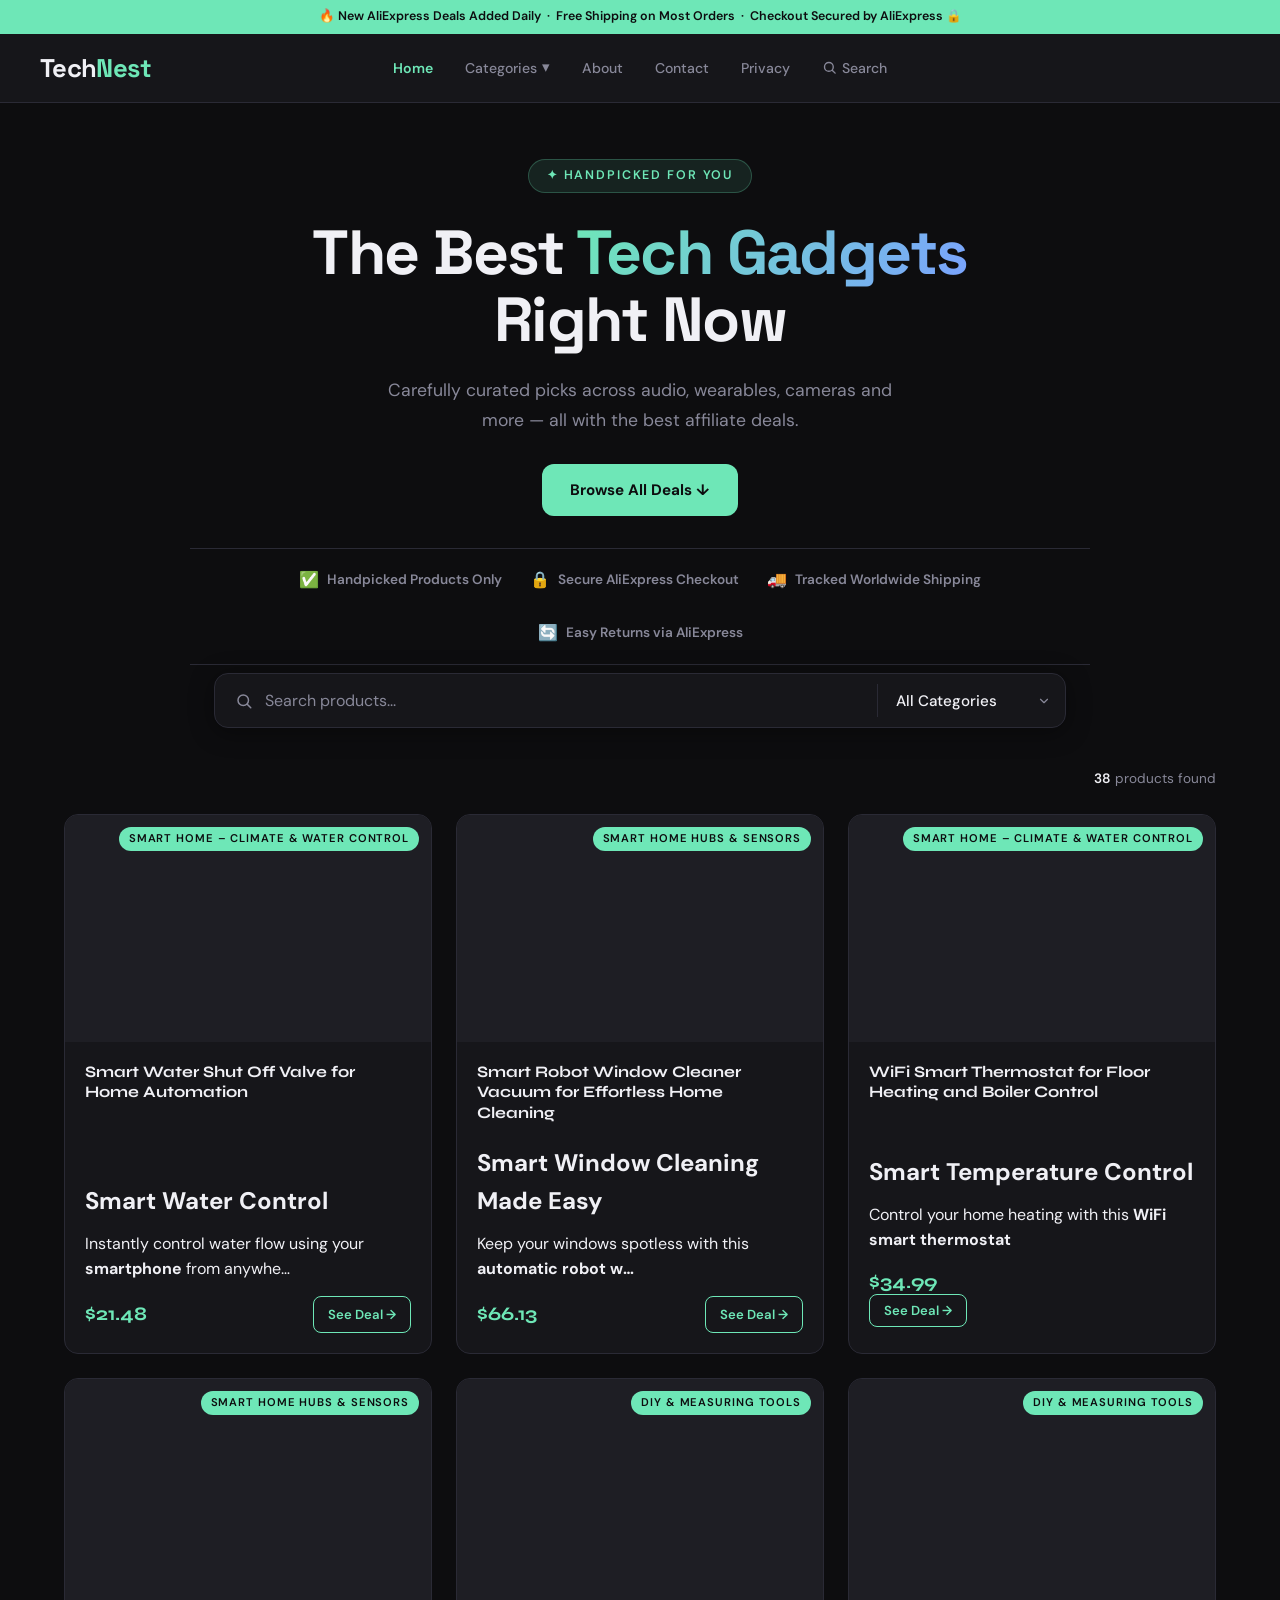
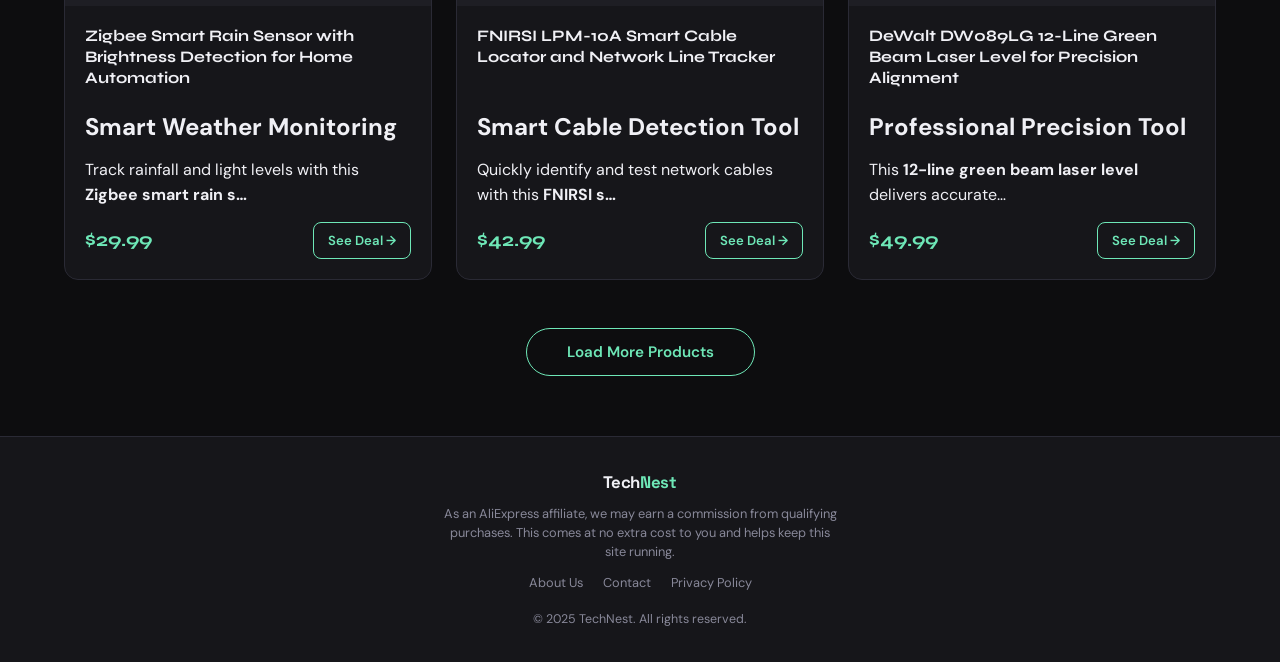
<file: index.html>
<!DOCTYPE html>
<!--
  index.html — The main page of TechNest
  This file defines the STRUCTURE of the website.
  The actual products are loaded dynamically from posts.json via script.js.
  You should NOT need to edit this file to add/remove products.
-->
<html lang="en">

<head>
  <!-- Google tag (gtag.js) -->
<script async src="https://www.googletagmanager.com/gtag/js?id=G-G4KRE9E445"></script>
<script>
  window.dataLayer = window.dataLayer || [];
  function gtag(){dataLayer.push(arguments);}
  gtag('js', new Date());

  gtag('config', 'G-G4KRE9E445');
</script>
  <script type="text/javascript">
    (function(c,l,a,r,i,t,y){
        c[a]=c[a]||function(){(c[a].q=c[a].q||[]).push(arguments)};
        t=l.createElement(r);t.async=1;t.src="https://www.clarity.ms/tag/"+i;
        y=l.getElementsByTagName(r)[0];y.parentNode.insertBefore(t,y);
    })(window, document, "clarity", "script", "xam6rvcy63");
</script>
  <!-- Tells the browser this is UTF-8 encoded (supports all characters) -->
  <meta charset="UTF-8">

  <!-- Makes the site look good on mobile phones -->
  <meta name="viewport" content="width=device-width, initial-scale=1.0">

  <!-- Tab title and SEO description -->
  <title>TechNest — Best Tech Gadgets & Smart Home Deals</title>
  <meta name="description" content="Discover handpicked tech gadgets at TechNest — smart home devices, wearables, power banks, projectors and more, curated from AliExpress at great prices.">

  <!-- Canonical tag — tells search engines this is the official
       address for this page. See the walkthrough for why this matters. -->
  <link rel="canonical" href="https://techgadgets9.netlify.app/">

  <!-- Open Graph tags — control how this page looks when shared
       on Pinterest, Facebook, WhatsApp, etc. See the walkthrough
       for what each line does. -->
  <meta property="og:type" content="website">
  <meta property="og:site_name" content="TechNest">
  <meta property="og:title" content="TechNest — Best Tech Gadgets & Smart Home Deals">
  <meta property="og:description" content="Discover handpicked tech gadgets at TechNest — smart home devices, wearables, power banks, projectors and more, curated from AliExpress at great prices.">
  <meta property="og:url" content="https://techgadgets9.netlify.app/">
  <meta property="og:image" content="https://techgadgets9.netlify.app/og-image.jpg">
  <meta property="og:image:width" content="1200">
  <meta property="og:image:height" content="630">
  <meta property="og:image:alt" content="TechNest — Best Tech Gadgets & Smart Home Deals">

  <!-- Twitter Card — controls how this page looks when shared on X/Twitter -->
  <meta name="twitter:card" content="summary_large_image">
  <meta name="twitter:title" content="TechNest — Best Tech Gadgets & Smart Home Deals">
  <meta name="twitter:description" content="Discover handpicked tech gadgets at TechNest — smart home devices, wearables, power banks, projectors and more, curated from AliExpress at great prices.">
  <meta name="twitter:image" content="https://techgadgets9.netlify.app/og-image.jpg">

  <!-- Links to our CSS stylesheet -->
  <link rel="stylesheet" href="style.css">
  <!-- Favicon — shows the icon in browser tabs -->
  <link rel="icon" type="image/x-icon" href="favicon.ico">
  <link rel="icon" type="image/png" sizes="32x32" href="favicon-32x32.png">
  <link rel="apple-touch-icon" sizes="180x180" href="apple-touch-icon.png">
</head>

<body>

  <!-- ======================================================
       ANNOUNCEMENT BAR — Scrolling strip above the header
       Edit the text inside <span> to change the message
       ====================================================== -->
  <div class="announce-bar">
    <span>🔥 New AliExpress Deals Added Daily &nbsp;·&nbsp; Free Shipping on Most Orders &nbsp;·&nbsp; Checkout Secured by AliExpress 🔒</span>
  </div>

  <!-- ======================================================
       HEADER — Sticky top bar with site name
       ====================================================== -->
  <header>
    <div class="header-inner">
      <!-- Logo: clicking it reloads the page -->
      <a href="index.html" class="logo">Tech<span>Nest</span></a>

      <!-- Mobile-only search box — hidden on desktop/laptop (see
           ".header-search" in style.css). Sits between the logo and
           the hamburger toggle. Wired up in script.js alongside the
           other two search boxes, so all three always stay in sync. -->
      <div class="header-search" role="search">
        <svg class="header-search-icon" width="16" height="16" viewBox="0 0 24 24" fill="none" stroke="currentColor" stroke-width="2.2" stroke-linecap="round" stroke-linejoin="round" aria-hidden="true"><circle cx="11" cy="11" r="7"></circle><line x1="21" y1="21" x2="16.65" y2="16.65"></line></svg>
        <input
          type="search"
          id="header-search-input"
          class="header-search-input"
          placeholder="Search..."
          aria-label="Search products"
          autocomplete="off">
      </div>

      <!-- Hamburger menu toggle — visible on mobile/tablet only.
           script.js toggles the "nav-open" class on #site-nav and
           flips aria-expanded; CSS (max-width: 760px) handles the
           slide-down panel and the icon's bar-to-X animation. -->
      <button
        class="nav-toggle"
        id="nav-toggle"
        type="button"
        aria-label="Toggle navigation menu"
        aria-expanded="false"
        aria-controls="site-nav">
        <span class="nav-toggle-bars" aria-hidden="true">
          <span class="nav-toggle-bar"></span>
          <span class="nav-toggle-bar"></span>
          <span class="nav-toggle-bar"></span>
        </span>
      </button>

      <!-- Navigation links -->
      <nav class="header-nav" id="site-nav">
        <a href="index.html" class="nav-link active" aria-current="page">Home</a>

        <!-- Categories dropdown — items are filled in automatically by
             script.js from the same category groups used for filtering.
             Selecting an item applies that filter and scrolls to the grid. -->
        <div class="nav-dropdown" id="categories-nav-dropdown">
          <button
            class="nav-link nav-dropdown-toggle"
            id="categories-nav-toggle"
            type="button"
            aria-haspopup="true"
            aria-expanded="false">
            Categories <span class="nav-dropdown-arrow">▾</span>
          </button>
          <div class="nav-dropdown-menu" id="categories-nav-menu" role="menu">
            <!-- Category links inserted here automatically by script.js -->
          </div>
        </div>

        <a href="about.html" class="nav-link">About</a>
        <a href="contact.html" class="nav-link">Contact</a>
        <a href="privacy.html" class="nav-link">Privacy</a>

        <!-- Search — same open/close pattern as the Categories dropdown
             above (button + absolutely-positioned panel), so it matches
             the existing look and feel. Typing filters products live on
             the Home page; on other pages, pressing Enter opens the Home
             page with that search already applied. Wiring lives in
             script.js (setupSearchDropdown / handleSearch). -->
        <div class="nav-dropdown nav-search" id="search-nav-dropdown">
          <button
            class="nav-link nav-dropdown-toggle"
            id="search-nav-toggle"
            type="button"
            aria-haspopup="true"
            aria-expanded="false"
            aria-label="Search products">
            <svg class="nav-search-icon" width="15" height="15" viewBox="0 0 24 24" fill="none" stroke="currentColor" stroke-width="2.2" stroke-linecap="round" stroke-linejoin="round" aria-hidden="true"><circle cx="11" cy="11" r="7"></circle><line x1="21" y1="21" x2="16.65" y2="16.65"></line></svg>
            <span class="nav-search-label">Search</span>
          </button>
          <div class="nav-search-panel" id="search-nav-panel">
            <input
              type="search"
              id="nav-search-input"
              class="nav-search-input"
              placeholder="Search products…"
              aria-label="Search products"
              autocomplete="off"
              enterkeyhint="search">
          </div>
        </div>
      </nav>
    </div>
  </header>

  <!-- ======================================================
       HERO — Big intro section with headline
       ====================================================== -->
  <section class="hero">
    <!-- Small badge above the heading -->
    <div class="hero-label">✦ Handpicked for You</div>

    <!-- Main headline -->
    <h1>The Best <span class="highlight">Tech Gadgets</span><br>Right Now</h1>

    <!-- Subheading description -->
    <p>Carefully curated picks across audio, wearables, cameras and more — all with the best affiliate deals.</p>

    <!-- Hero CTA button — jumps down to the product grid.
         The smooth scrolling animation is turned on in style.css
         (html { scroll-behavior: smooth; }), so we don't need any
         JavaScript for this to work. -->
    <a href="#product-grid" class="hero-cta-btn">Browse All Deals ↓</a>
  </section>

  <!-- ======================================================
       TRUST BAR — Short row of honest trust signals,
       shown right below the Hero section.
       ====================================================== -->
  <section class="trust-bar">
    <div class="trust-item"><span class="trust-icon">✅</span> Handpicked Products Only</div>
    <div class="trust-item"><span class="trust-icon">🔒</span> Secure AliExpress Checkout</div>
    <div class="trust-item"><span class="trust-icon">🚚</span> Tracked Worldwide Shipping</div>
    <div class="trust-item"><span class="trust-icon">🔄</span> Easy Returns via AliExpress</div>
  </section>

  <!-- ======================================================
       HERO SEARCH — Large search box + Categories dropdown in
       one bar, directly below the hero heading/description.
       Filters the product grid below live — wiring lives in
       script.js (setupHeroSearch / handleSearch / applyFilter).
       ====================================================== -->
  <section class="hero-search">
    <div class="hero-search-bar">
      <div class="hero-search-box">
        <svg class="hero-search-icon" width="18" height="18" viewBox="0 0 24 24" fill="none" stroke="currentColor" stroke-width="2" stroke-linecap="round" stroke-linejoin="round" aria-hidden="true"><circle cx="11" cy="11" r="7"></circle><line x1="21" y1="21" x2="16.65" y2="16.65"></line></svg>
        <input
          type="search"
          id="hero-search-input"
          class="hero-search-input"
          placeholder="Search products..."
          aria-label="Search products"
          autocomplete="off">
      </div>
      <div class="hero-search-divider" aria-hidden="true"></div>
      <div class="hero-category-box">
        <select id="hero-category-select" class="hero-category-select" aria-label="Filter by category">
          <option value="All">All Categories</option>
          <!-- Category options inserted here automatically by script.js -->
        </select>
      </div>
    </div>
  </section>

  <!-- ======================================================
       MAIN CONTENT — Filter controls + product grid
       ====================================================== -->
  <main>

   <!-- Controls row: product count (filtering is now handled by the
         Categories dropdown in the top navigation bar) -->
    <div class="controls">

      <!-- Product count text (e.g. "9 products found") -->
      <p class="product-count" id="product-count"></p>

    </div>
    <!-- Product Grid: cards are inserted here by script.js -->
    <div class="product-grid" id="product-grid">
      <!-- Products will appear here automatically -->
    </div>

    <!-- Load More Button -->
    <div class="load-more-wrapper">
      <button id="load-more-btn" class="hidden">Load More Products</button>
    </div>

  </main>

  <!-- ======================================================
       FOOTER — Bottom of the page
       ====================================================== -->
  <footer>
    <div class="footer-inner">
      <!-- Footer logo -->
      <div class="footer-logo">Tech<span>Nest</span></div>

      <!-- Affiliate disclaimer — important for legal compliance -->
      <p class="footer-text">
        As an AliExpress affiliate, we may earn a commission from qualifying purchases.
        This comes at no extra cost to you and helps keep this site running.
      </p>

      <!-- Footer navigation links -->
      <div class="footer-nav">
        <a href="about.html">About Us</a>
        <a href="contact.html">Contact</a>
        <a href="privacy.html">Privacy Policy</a>
      </div>

      <!-- Copyright notice -->
      <p class="footer-copy">© 2025 TechNest. All rights reserved.</p>
    </div>
  </footer>

  <!-- Links to our JavaScript file — placed at the END of body -->
  <!-- Placing it here ensures the HTML is loaded before the script runs -->
  <script src="script.js"></script>

</body>
</html>
</file>
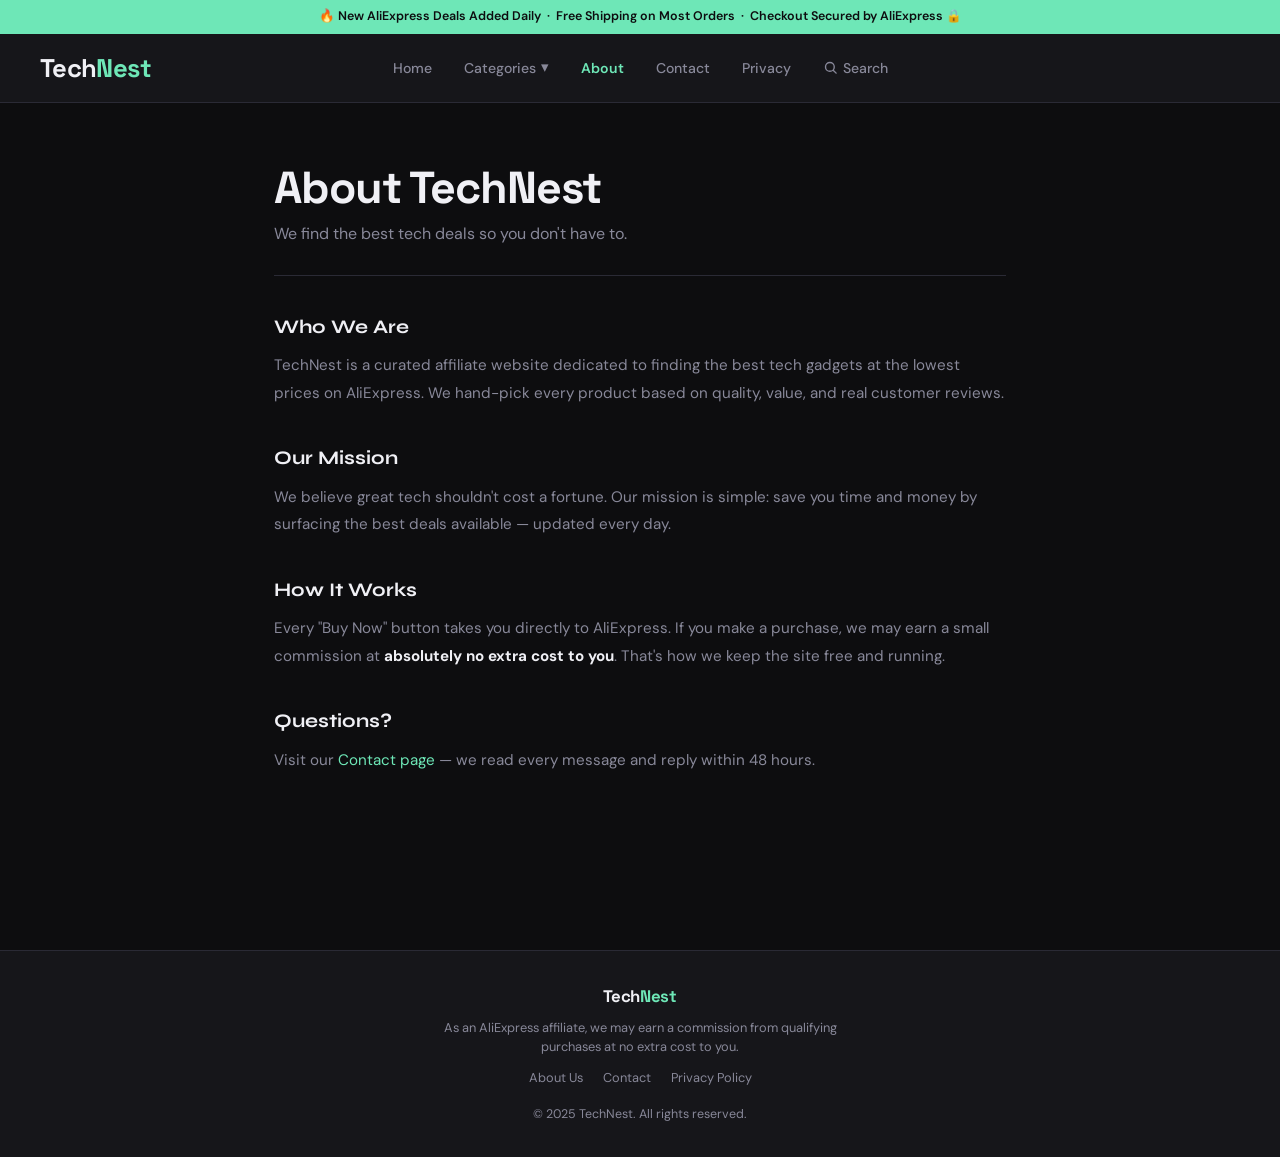
<file: about.html>
<!DOCTYPE html>
<html lang="en">
<head>
  <!-- Google tag (gtag.js) -->
<script async src="https://www.googletagmanager.com/gtag/js?id=G-G4KRE9E445"></script>
<script>
  window.dataLayer = window.dataLayer || [];
  function gtag(){dataLayer.push(arguments);}
  gtag('js', new Date()); 

  gtag('config', 'G-G4KRE9E445');
</script>
  <meta charset="UTF-8">
  <meta name="viewport" content="width=device-width, initial-scale=1.0">
  <title>About Us — TechNest</title>
  <meta name="description" content="Learn about TechNest and how we find the best tech gadget deals on AliExpress.">

  <link rel="canonical" href="https://techgadgets9.netlify.app/about.html">

  <meta property="og:type" content="website">
  <meta property="og:site_name" content="TechNest">
  <meta property="og:title" content="About Us — TechNest">
  <meta property="og:description" content="Learn about TechNest and how we find the best tech gadget deals on AliExpress.">
  <meta property="og:url" content="https://techgadgets9.netlify.app/about.html">
  <meta property="og:image" content="https://techgadgets9.netlify.app/og-image.jpg">
  <meta property="og:image:width" content="1200">
  <meta property="og:image:height" content="630">
  <meta property="og:image:alt" content="About Us — TechNest">

  <!-- Twitter Card — controls how this page looks when shared on X/Twitter -->
  <meta name="twitter:card" content="summary_large_image">
  <meta name="twitter:title" content="About Us — TechNest">
  <meta name="twitter:description" content="Learn about TechNest and how we find the best tech gadget deals on AliExpress.">
  <meta name="twitter:image" content="https://techgadgets9.netlify.app/og-image.jpg">

  <link rel="stylesheet" href="style.css">
  <!-- Favicon — shows the icon in browser tabs -->
  <link rel="icon" type="image/x-icon" href="favicon.ico">
  <link rel="icon" type="image/png" sizes="32x32" href="favicon-32x32.png">
  <link rel="apple-touch-icon" sizes="180x180" href="apple-touch-icon.png">
</head>
<body>

  <div class="announce-bar">
    <span>🔥 New AliExpress Deals Added Daily &nbsp;·&nbsp; Free Shipping on Most Orders &nbsp;·&nbsp; Checkout Secured by AliExpress 🔒</span>
  </div>

  <header>
    <div class="header-inner">
      <a href="index.html" class="logo">Tech<span>Nest</span></a>

      <!-- Mobile-only search box — hidden on desktop/laptop (see
           ".header-search" in style.css). Sits between the logo and
           the hamburger toggle. Wired up in script.js alongside the
           other two search boxes, so all three always stay in sync. -->
      <div class="header-search" role="search">
        <svg class="header-search-icon" width="16" height="16" viewBox="0 0 24 24" fill="none" stroke="currentColor" stroke-width="2.2" stroke-linecap="round" stroke-linejoin="round" aria-hidden="true"><circle cx="11" cy="11" r="7"></circle><line x1="21" y1="21" x2="16.65" y2="16.65"></line></svg>
        <input
          type="search"
          id="header-search-input"
          class="header-search-input"
          placeholder="Search..."
          aria-label="Search products"
          autocomplete="off">
      </div>

      <!-- Hamburger menu toggle — visible on mobile/tablet only.
           script.js toggles the "nav-open" class on #site-nav and
           flips aria-expanded; CSS (max-width: 760px) handles the
           slide-down panel and the icon's bar-to-X animation. -->
      <button
        class="nav-toggle"
        id="nav-toggle"
        type="button"
        aria-label="Toggle navigation menu"
        aria-expanded="false"
        aria-controls="site-nav">
        <span class="nav-toggle-bars" aria-hidden="true">
          <span class="nav-toggle-bar"></span>
          <span class="nav-toggle-bar"></span>
          <span class="nav-toggle-bar"></span>
        </span>
      </button>

      <nav class="header-nav" id="site-nav">
        <a href="index.html" class="nav-link">Home</a>

        <!-- Categories dropdown — items are filled in automatically by
             script.js from the same category groups used for filtering. -->
        <div class="nav-dropdown" id="categories-nav-dropdown">
          <button
            class="nav-link nav-dropdown-toggle"
            id="categories-nav-toggle"
            type="button"
            aria-haspopup="true"
            aria-expanded="false">
            Categories <span class="nav-dropdown-arrow">▾</span>
          </button>
          <div class="nav-dropdown-menu" id="categories-nav-menu" role="menu">
            <!-- Category links inserted here automatically by script.js -->
          </div>
        </div>

        <a href="about.html" class="nav-link active" aria-current="page">About</a>
        <a href="contact.html" class="nav-link">Contact</a>
        <a href="privacy.html" class="nav-link">Privacy</a>

        <!-- Search — same open/close pattern as the Categories dropdown
             above (button + absolutely-positioned panel), so it matches
             the existing look and feel. Typing filters products live on
             the Home page; on other pages, pressing Enter opens the Home
             page with that search already applied. Wiring lives in
             script.js (setupSearchDropdown / handleSearch). -->
        <div class="nav-dropdown nav-search" id="search-nav-dropdown">
          <button
            class="nav-link nav-dropdown-toggle"
            id="search-nav-toggle"
            type="button"
            aria-haspopup="true"
            aria-expanded="false"
            aria-label="Search products">
            <svg class="nav-search-icon" width="15" height="15" viewBox="0 0 24 24" fill="none" stroke="currentColor" stroke-width="2.2" stroke-linecap="round" stroke-linejoin="round" aria-hidden="true"><circle cx="11" cy="11" r="7"></circle><line x1="21" y1="21" x2="16.65" y2="16.65"></line></svg>
            <span class="nav-search-label">Search</span>
          </button>
          <div class="nav-search-panel" id="search-nav-panel">
            <input
              type="search"
              id="nav-search-input"
              class="nav-search-input"
              placeholder="Search products…"
              aria-label="Search products"
              autocomplete="off"
              enterkeyhint="search">
          </div>
        </div>
      </nav>
    </div>
  </header>

  <div class="page-wrap">
    <h1 class="page-title">About TechNest</h1>
    <p class="page-subtitle">We find the best tech deals so you don't have to.</p>

    <div class="page-section">
      <h2>Who We Are</h2>
      <p>TechNest is a curated affiliate website dedicated to finding the best tech gadgets at the lowest prices on AliExpress. We hand-pick every product based on quality, value, and real customer reviews.</p>
    </div>

    <div class="page-section">
      <h2>Our Mission</h2>
      <p>We believe great tech shouldn't cost a fortune. Our mission is simple: save you time and money by surfacing the best deals available — updated every day.</p>
    </div>

    <div class="page-section">
      <h2>How It Works</h2>
      <p>Every "Buy Now" button takes you directly to AliExpress. If you make a purchase, we may earn a small commission at <strong style="color:var(--text)">absolutely no extra cost to you</strong>. That's how we keep the site free and running.</p>
    </div>

    <div class="page-section">
      <h2>Questions?</h2>
      <p>Visit our <a href="contact.html">Contact page</a> — we read every message and reply within 48 hours.</p>
    </div>
  </div>

  <footer>
    <div class="footer-inner">
      <div class="footer-logo">Tech<span>Nest</span></div>
      <p class="footer-text">As an AliExpress affiliate, we may earn a commission from qualifying purchases at no extra cost to you.</p>
      <div class="footer-nav">
        <a href="about.html">About Us</a>
        <a href="contact.html">Contact</a>
        <a href="privacy.html">Privacy Policy</a>
      </div>
      <p class="footer-copy">© 2025 TechNest. All rights reserved.</p>
    </div>
  </footer>

  <script src="script.js"></script>
</body>
</html>
</file>
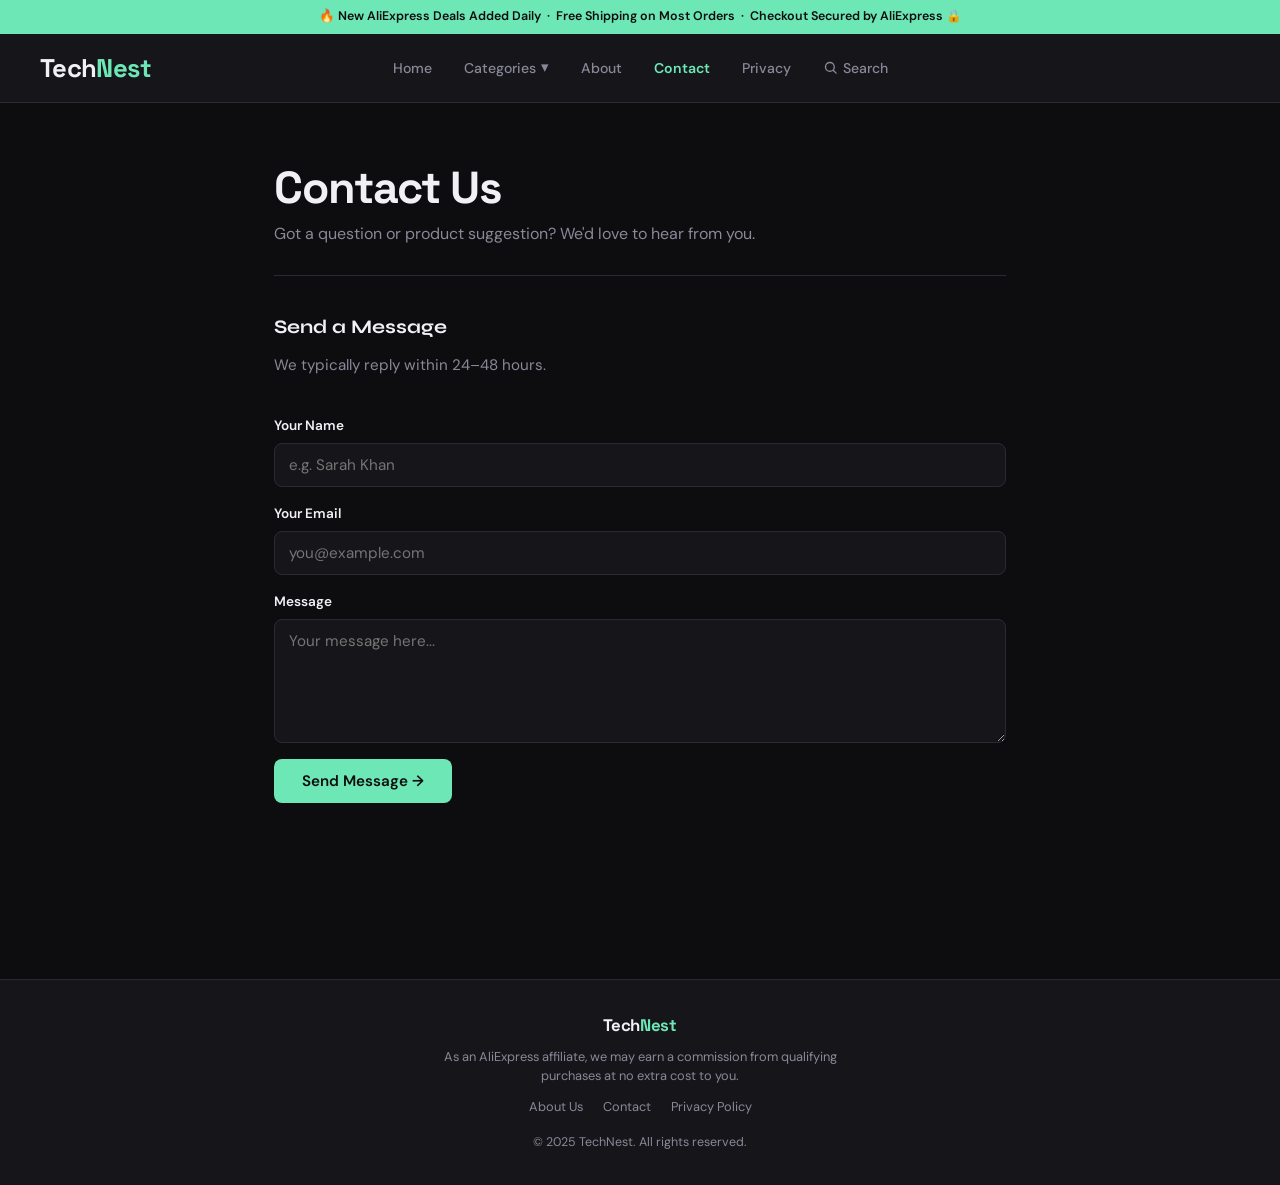
<file: contact.html>
<!DOCTYPE html>
<html lang="en">
<head>
  <meta charset="UTF-8">
  <meta name="viewport" content="width=device-width, initial-scale=1.0">
  <title>Contact — TechNest</title>
  <meta name="description" content="Get in touch with TechNest — questions about a product, a deal, or the site? Send us a message.">

  <link rel="canonical" href="https://techgadgets9.netlify.app/contact.html">

  <meta property="og:type" content="website">
  <meta property="og:site_name" content="TechNest">
  <meta property="og:title" content="Contact — TechNest">
  <meta property="og:description" content="Get in touch with TechNest — questions about a product, a deal, or the site? Send us a message.">
  <meta property="og:url" content="https://techgadgets9.netlify.app/contact.html">
  <meta property="og:image" content="https://techgadgets9.netlify.app/og-image.jpg">
  <meta property="og:image:width" content="1200">
  <meta property="og:image:height" content="630">
  <meta property="og:image:alt" content="Contact — TechNest">

  <!-- Twitter Card — controls how this page looks when shared on X/Twitter -->
  <meta name="twitter:card" content="summary_large_image">
  <meta name="twitter:title" content="Contact — TechNest">
  <meta name="twitter:description" content="Get in touch with TechNest — questions about a product, a deal, or the site? Send us a message.">
  <meta name="twitter:image" content="https://techgadgets9.netlify.app/og-image.jpg">

  <link rel="stylesheet" href="style.css">
</head>
<body>

  <div class="announce-bar">
    <span>🔥 New AliExpress Deals Added Daily &nbsp;·&nbsp; Free Shipping on Most Orders &nbsp;·&nbsp; Checkout Secured by AliExpress 🔒</span>
  </div>

  <header>
    <div class="header-inner">
      <a href="index.html" class="logo">Tech<span>Nest</span></a>

      <!-- Mobile-only search box — hidden on desktop/laptop (see
           ".header-search" in style.css). Sits between the logo and
           the hamburger toggle. Wired up in script.js alongside the
           other two search boxes, so all three always stay in sync. -->
      <div class="header-search" role="search">
        <svg class="header-search-icon" width="16" height="16" viewBox="0 0 24 24" fill="none" stroke="currentColor" stroke-width="2.2" stroke-linecap="round" stroke-linejoin="round" aria-hidden="true"><circle cx="11" cy="11" r="7"></circle><line x1="21" y1="21" x2="16.65" y2="16.65"></line></svg>
        <input
          type="search"
          id="header-search-input"
          class="header-search-input"
          placeholder="Search..."
          aria-label="Search products"
          autocomplete="off">
      </div>

      <!-- Hamburger menu toggle — visible on mobile/tablet only.
           script.js toggles the "nav-open" class on #site-nav and
           flips aria-expanded; CSS (max-width: 760px) handles the
           slide-down panel and the icon's bar-to-X animation. -->
      <button
        class="nav-toggle"
        id="nav-toggle"
        type="button"
        aria-label="Toggle navigation menu"
        aria-expanded="false"
        aria-controls="site-nav">
        <span class="nav-toggle-bars" aria-hidden="true">
          <span class="nav-toggle-bar"></span>
          <span class="nav-toggle-bar"></span>
          <span class="nav-toggle-bar"></span>
        </span>
      </button>

      <nav class="header-nav" id="site-nav">
        <a href="index.html" class="nav-link">Home</a>

        <!-- Categories dropdown — items are filled in automatically by
             script.js from the same category groups used for filtering. -->
        <div class="nav-dropdown" id="categories-nav-dropdown">
          <button
            class="nav-link nav-dropdown-toggle"
            id="categories-nav-toggle"
            type="button"
            aria-haspopup="true"
            aria-expanded="false">
            Categories <span class="nav-dropdown-arrow">▾</span>
          </button>
          <div class="nav-dropdown-menu" id="categories-nav-menu" role="menu">
            <!-- Category links inserted here automatically by script.js -->
          </div>
        </div>

        <a href="about.html" class="nav-link">About</a>
        <a href="contact.html" class="nav-link active" aria-current="page">Contact</a>
        <a href="privacy.html" class="nav-link">Privacy</a>

        <!-- Search — same open/close pattern as the Categories dropdown
             above (button + absolutely-positioned panel), so it matches
             the existing look and feel. Typing filters products live on
             the Home page; on other pages, pressing Enter opens the Home
             page with that search already applied. Wiring lives in
             script.js (setupSearchDropdown / handleSearch). -->
        <div class="nav-dropdown nav-search" id="search-nav-dropdown">
          <button
            class="nav-link nav-dropdown-toggle"
            id="search-nav-toggle"
            type="button"
            aria-haspopup="true"
            aria-expanded="false"
            aria-label="Search products">
            <svg class="nav-search-icon" width="15" height="15" viewBox="0 0 24 24" fill="none" stroke="currentColor" stroke-width="2.2" stroke-linecap="round" stroke-linejoin="round" aria-hidden="true"><circle cx="11" cy="11" r="7"></circle><line x1="21" y1="21" x2="16.65" y2="16.65"></line></svg>
            <span class="nav-search-label">Search</span>
          </button>
          <div class="nav-search-panel" id="search-nav-panel">
            <input
              type="search"
              id="nav-search-input"
              class="nav-search-input"
              placeholder="Search products…"
              aria-label="Search products"
              autocomplete="off"
              enterkeyhint="search">
          </div>
        </div>
      </nav>
    </div>
  </header>

  <div class="page-wrap">
    <h1 class="page-title">Contact Us</h1>
    <p class="page-subtitle">Got a question or product suggestion? We'd love to hear from you.</p>

    <div class="page-section">
      <h2>Send a Message</h2>
      <p>We typically reply within 24–48 hours.</p>
      <br>
      <!--
        NETLIFY FORMS — works automatically once deployed on Netlify.
        No signup, no API key, no JavaScript needed.
        Required attributes: data-netlify="true" + name="contact" + the
        hidden "form-name" input below. Netlify detects this at build time.
      -->
      <form
        class="contact-form"
        name="contact"
        method="POST"
        data-netlify="true"
        netlify-honeypot="bot-field"
        action="/thank-you.html">

        <!-- Required so Netlify's build bot can detect this form -->
        <input type="hidden" name="form-name" value="contact">

        <!-- Honeypot spam trap — keep hidden, real users never fill this -->
        <p style="display:none">
          <label>Don't fill this out if you're human: <input name="bot-field"></label>
        </p>

        <div class="form-group">
          <label for="name">Your Name</label>
          <input type="text" id="name" name="name" placeholder="e.g. Sarah Khan" required>
        </div>
        <div class="form-group">
          <label for="email">Your Email</label>
          <input type="email" id="email" name="email" placeholder="you@example.com" required>
        </div>
        <div class="form-group">
          <label for="message">Message</label>
          <textarea id="message" name="message" rows="5" placeholder="Your message here..." required></textarea>
        </div>
        <button type="submit" class="form-submit">Send Message →</button>
      </form>
    </div>
  </div>

  <footer>
    <div class="footer-inner">
      <div class="footer-logo">Tech<span>Nest</span></div>
      <p class="footer-text">As an AliExpress affiliate, we may earn a commission from qualifying purchases at no extra cost to you.</p>
      <div class="footer-nav">
        <a href="about.html">About Us</a>
        <a href="contact.html">Contact</a>
        <a href="privacy.html">Privacy Policy</a>
      </div>
      <p class="footer-copy">© 2025 TechNest. All rights reserved.</p>
    </div>
  </footer>

  <script src="script.js"></script>
</body>
</html>
</file>
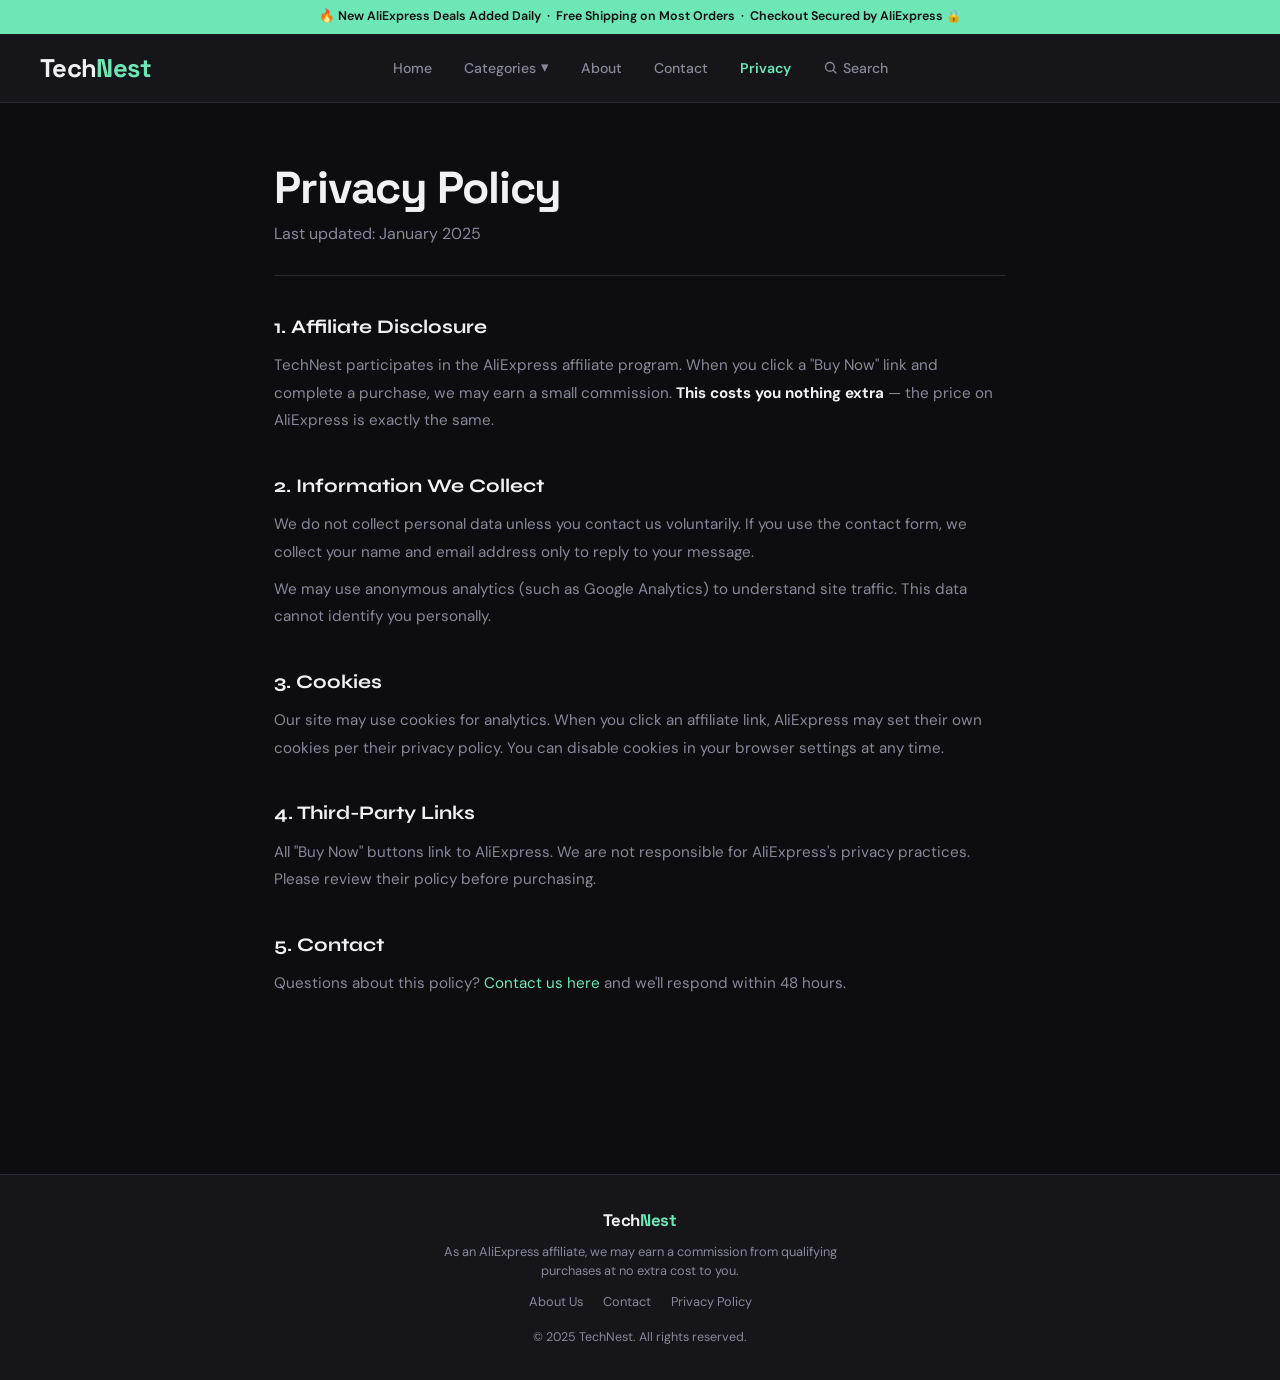
<file: privacy.html>
<!DOCTYPE html>
<html lang="en">
<head>
  <!-- Google tag (gtag.js) -->
<script async src="https://www.googletagmanager.com/gtag/js?id=G-G4KRE9E445"></script>
<script>
  window.dataLayer = window.dataLayer || [];
  function gtag(){dataLayer.push(arguments);}
  gtag('js', new Date());

  gtag('config', 'G-G4KRE9E445');
</script>
  <meta charset="UTF-8">
  <meta name="viewport" content="width=device-width, initial-scale=1.0">
  <title>Privacy Policy — TechNest</title>
  <meta name="description" content="Read TechNest's privacy policy to understand how we handle your data as an AliExpress affiliate site.">

  <link rel="canonical" href="https://techgadgets9.netlify.app/privacy.html">

  <meta property="og:type" content="website">
  <meta property="og:site_name" content="TechNest">
  <meta property="og:title" content="Privacy Policy — TechNest">
  <meta property="og:description" content="Read TechNest's privacy policy to understand how we handle your data as an AliExpress affiliate site.">
  <meta property="og:url" content="https://techgadgets9.netlify.app/privacy.html">
  <meta property="og:image" content="https://techgadgets9.netlify.app/og-image.jpg">
  <meta property="og:image:width" content="1200">
  <meta property="og:image:height" content="630">
  <meta property="og:image:alt" content="Privacy Policy — TechNest">

  <!-- Twitter Card — controls how this page looks when shared on X/Twitter -->
  <meta name="twitter:card" content="summary_large_image">
  <meta name="twitter:title" content="Privacy Policy — TechNest">
  <meta name="twitter:description" content="Read TechNest's privacy policy to understand how we handle your data as an AliExpress affiliate site.">
  <meta name="twitter:image" content="https://techgadgets9.netlify.app/og-image.jpg">

  <link rel="stylesheet" href="style.css">
  <!-- Favicon — shows the icon in browser tabs -->
  <link rel="icon" type="image/x-icon" href="favicon.ico">
  <link rel="icon" type="image/png" sizes="32x32" href="favicon-32x32.png">
  <link rel="apple-touch-icon" sizes="180x180" href="apple-touch-icon.png">
</head>
<body>

  <div class="announce-bar">
    <span>🔥 New AliExpress Deals Added Daily &nbsp;·&nbsp; Free Shipping on Most Orders &nbsp;·&nbsp; Checkout Secured by AliExpress 🔒</span>
  </div>

  <header>
    <div class="header-inner">
      <a href="index.html" class="logo">Tech<span>Nest</span></a>

      <!-- Mobile-only search box — hidden on desktop/laptop (see
           ".header-search" in style.css). Sits between the logo and
           the hamburger toggle. Wired up in script.js alongside the
           other two search boxes, so all three always stay in sync. -->
      <div class="header-search" role="search">
        <svg class="header-search-icon" width="16" height="16" viewBox="0 0 24 24" fill="none" stroke="currentColor" stroke-width="2.2" stroke-linecap="round" stroke-linejoin="round" aria-hidden="true"><circle cx="11" cy="11" r="7"></circle><line x1="21" y1="21" x2="16.65" y2="16.65"></line></svg>
        <input
          type="search"
          id="header-search-input"
          class="header-search-input"
          placeholder="Search..."
          aria-label="Search products"
          autocomplete="off">
      </div>

      <!-- Hamburger menu toggle — visible on mobile/tablet only.
           script.js toggles the "nav-open" class on #site-nav and
           flips aria-expanded; CSS (max-width: 760px) handles the
           slide-down panel and the icon's bar-to-X animation. -->
      <button
        class="nav-toggle"
        id="nav-toggle"
        type="button"
        aria-label="Toggle navigation menu"
        aria-expanded="false"
        aria-controls="site-nav">
        <span class="nav-toggle-bars" aria-hidden="true">
          <span class="nav-toggle-bar"></span>
          <span class="nav-toggle-bar"></span>
          <span class="nav-toggle-bar"></span>
        </span>
      </button>

      <nav class="header-nav" id="site-nav">
        <a href="index.html" class="nav-link">Home</a>

        <!-- Categories dropdown — items are filled in automatically by
             script.js from the same category groups used for filtering. -->
        <div class="nav-dropdown" id="categories-nav-dropdown">
          <button
            class="nav-link nav-dropdown-toggle"
            id="categories-nav-toggle"
            type="button"
            aria-haspopup="true"
            aria-expanded="false">
            Categories <span class="nav-dropdown-arrow">▾</span>
          </button>
          <div class="nav-dropdown-menu" id="categories-nav-menu" role="menu">
            <!-- Category links inserted here automatically by script.js -->
          </div>
        </div>

        <a href="about.html" class="nav-link">About</a>
        <a href="contact.html" class="nav-link">Contact</a>
        <a href="privacy.html" class="nav-link active" aria-current="page">Privacy</a>

        <!-- Search — same open/close pattern as the Categories dropdown
             above (button + absolutely-positioned panel), so it matches
             the existing look and feel. Typing filters products live on
             the Home page; on other pages, pressing Enter opens the Home
             page with that search already applied. Wiring lives in
             script.js (setupSearchDropdown / handleSearch). -->
        <div class="nav-dropdown nav-search" id="search-nav-dropdown">
          <button
            class="nav-link nav-dropdown-toggle"
            id="search-nav-toggle"
            type="button"
            aria-haspopup="true"
            aria-expanded="false"
            aria-label="Search products">
            <svg class="nav-search-icon" width="15" height="15" viewBox="0 0 24 24" fill="none" stroke="currentColor" stroke-width="2.2" stroke-linecap="round" stroke-linejoin="round" aria-hidden="true"><circle cx="11" cy="11" r="7"></circle><line x1="21" y1="21" x2="16.65" y2="16.65"></line></svg>
            <span class="nav-search-label">Search</span>
          </button>
          <div class="nav-search-panel" id="search-nav-panel">
            <input
              type="search"
              id="nav-search-input"
              class="nav-search-input"
              placeholder="Search products…"
              aria-label="Search products"
              autocomplete="off"
              enterkeyhint="search">
          </div>
        </div>
      </nav>
    </div>
  </header>

  <div class="page-wrap">
    <h1 class="page-title">Privacy Policy</h1>
    <p class="page-subtitle">Last updated: January 2025</p>

    <div class="page-section">
      <h2>1. Affiliate Disclosure</h2>
      <p>TechNest participates in the AliExpress affiliate program. When you click a "Buy Now" link and complete a purchase, we may earn a small commission. <strong style="color:var(--text)">This costs you nothing extra</strong> — the price on AliExpress is exactly the same.</p>
    </div>

    <div class="page-section">
      <h2>2. Information We Collect</h2>
      <p>We do not collect personal data unless you contact us voluntarily. If you use the contact form, we collect your name and email address only to reply to your message.</p>
      <p>We may use anonymous analytics (such as Google Analytics) to understand site traffic. This data cannot identify you personally.</p>
    </div>

    <div class="page-section">
      <h2>3. Cookies</h2>
      <p>Our site may use cookies for analytics. When you click an affiliate link, AliExpress may set their own cookies per their privacy policy. You can disable cookies in your browser settings at any time.</p>
    </div>

    <div class="page-section">
      <h2>4. Third-Party Links</h2>
      <p>All "Buy Now" buttons link to AliExpress. We are not responsible for AliExpress's privacy practices. Please review their policy before purchasing.</p>
    </div>

    <div class="page-section">
      <h2>5. Contact</h2>
      <p>Questions about this policy? <a href="contact.html">Contact us here</a> and we'll respond within 48 hours.</p>
    </div>
  </div>

  <footer>
    <div class="footer-inner">
      <div class="footer-logo">Tech<span>Nest</span></div>
      <p class="footer-text">As an AliExpress affiliate, we may earn a commission from qualifying purchases at no extra cost to you.</p>
      <div class="footer-nav">
        <a href="about.html">About Us</a>
        <a href="contact.html">Contact</a>
        <a href="privacy.html">Privacy Policy</a>
      </div>
      <p class="footer-copy">© 2025 TechNest. All rights reserved.</p>
    </div>
  </footer>

  <script src="script.js"></script>
</body>
</html>
</file>
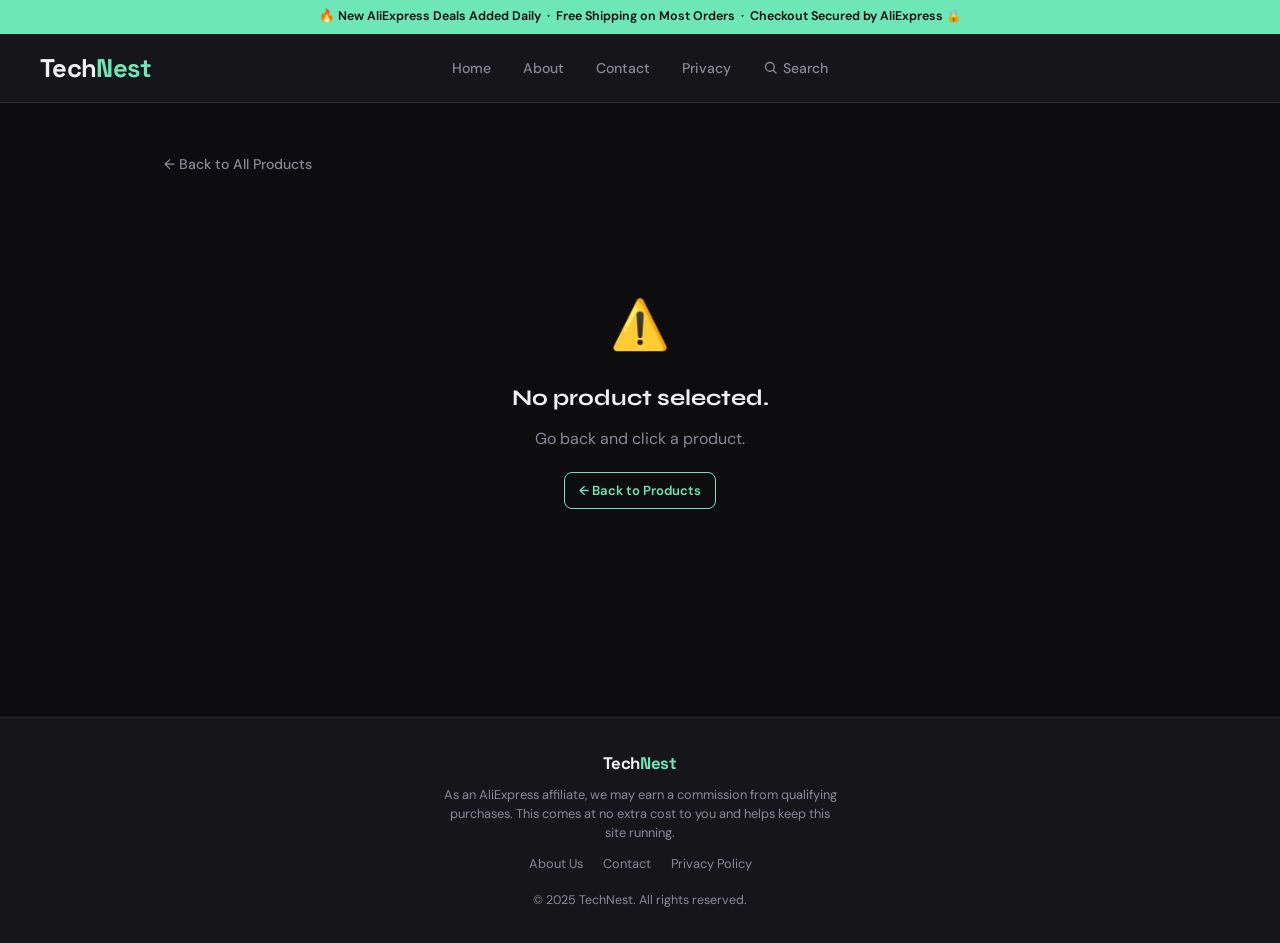
<file: product.html>
<!DOCTYPE html> 
<!--
  product.html — Individual Product Details Page
  HOW THIS PAGE WORKS:
  - User clicks a product on index.html
  - Browser goes to product.html?id=3
  - This page reads "3", finds that product in posts.json
  - Displays full product info + Buy Now button
  You do NOT need to edit this file when adding products.
-->
<html lang="en">
<head>
  <!-- Google tag (gtag.js) -->
<script async src="https://www.googletagmanager.com/gtag/js?id=G-G4KRE9E445"></script>
<script>
  window.dataLayer = window.dataLayer || [];
  function gtag(){dataLayer.push(arguments);}
  gtag('js', new Date());

  gtag('config', 'G-G4KRE9E445');
</script>
  <meta charset="UTF-8">
  <meta name="viewport" content="width=device-width, initial-scale=1.0">
 <title>Product Details — TechNest Tech Gadgets</title>
<meta name="description" content="Browse detailed specs, pricing, and deals on this tech gadget from TechNest, curated from AliExpress with fast affiliate checkout.">

  <!-- Canonical tag — starts pointing at the plain product.html URL.
       The script below updates the href to include "?id=..." as soon
       as it knows which product is being shown. See the walkthrough
       for why this page needs JavaScript to do this, unlike the
       other pages. -->
  <link rel="canonical" id="canonical-tag" href="https://techgadgets9.netlify.app/product.html">

  <!-- Open Graph tags — default/fallback version for this page.
       See the walkthrough for an important limitation explained
       specifically for this file. -->
  <meta property="og:type" content="product">
  <meta property="og:site_name" content="TechNest">
  <meta property="og:title" content="Product Details — TechNest Tech Gadgets">
  <meta property="og:description" content="Browse detailed specs, pricing, and deals on this tech gadget from TechNest, curated from AliExpress with fast affiliate checkout.">
  <meta property="og:url" content="https://techgadgets9.netlify.app/product.html">
  <meta property="og:image" content="https://techgadgets9.netlify.app/og-image.jpg">
  <meta property="og:image:width" content="1200">
  <meta property="og:image:height" content="630">
  <meta property="og:image:alt" content="Product Details — TechNest Tech Gadgets">

  <!-- Twitter Card — controls how this page looks when shared on X/Twitter -->
  <meta name="twitter:card" content="summary_large_image">
  <meta name="twitter:title" content="Product Details — TechNest Tech Gadgets">
  <meta name="twitter:description" content="Browse detailed specs, pricing, and deals on this tech gadget from TechNest, curated from AliExpress with fast affiliate checkout.">
  <meta name="twitter:image" content="https://techgadgets9.netlify.app/og-image.jpg">

  <link rel="stylesheet" href="style.css">
  <!-- Favicon — shows the icon in browser tabs -->
  <link rel="icon" type="image/x-icon" href="favicon.ico">
  <link rel="icon" type="image/png" sizes="32x32" href="favicon-32x32.png">
  <link rel="apple-touch-icon" sizes="180x180" href="apple-touch-icon.png">
</head>
<body class="product-page">

  <!-- Announcement Bar -->
  <div class="announce-bar">
    <span>🔥 New AliExpress Deals Added Daily &nbsp;·&nbsp; Free Shipping on Most Orders &nbsp;·&nbsp; Checkout Secured by AliExpress 🔒</span>
  </div>

  <!-- Header -->
  <header>
    <div class="header-inner">
      <a href="index.html" class="logo">Tech<span>Nest</span></a>

      <!-- Mobile-only search box — hidden on desktop/laptop (see
           ".header-search" in style.css). Sits between the logo and
           the hamburger toggle. Wired up in script.js alongside the
           other two search boxes, so all three always stay in sync. -->
      <div class="header-search" role="search">
        <svg class="header-search-icon" width="16" height="16" viewBox="0 0 24 24" fill="none" stroke="currentColor" stroke-width="2.2" stroke-linecap="round" stroke-linejoin="round" aria-hidden="true"><circle cx="11" cy="11" r="7"></circle><line x1="21" y1="21" x2="16.65" y2="16.65"></line></svg>
        <input
          type="search"
          id="header-search-input"
          class="header-search-input"
          placeholder="Search..."
          aria-label="Search products"
          autocomplete="off">
      </div>

      <!-- Hamburger menu toggle — visible on mobile/tablet only.
           script.js toggles the "nav-open" class on #site-nav and
           flips aria-expanded; CSS (max-width: 760px) handles the
           slide-down panel and the icon's bar-to-X animation. -->
      <button
        class="nav-toggle"
        id="nav-toggle"
        type="button"
        aria-label="Toggle navigation menu"
        aria-expanded="false"
        aria-controls="site-nav">
        <span class="nav-toggle-bars" aria-hidden="true">
          <span class="nav-toggle-bar"></span>
          <span class="nav-toggle-bar"></span>
          <span class="nav-toggle-bar"></span>
        </span>
      </button>

      <nav class="header-nav" id="site-nav">
        <a href="index.html" class="nav-link">Home</a>
        <a href="about.html" class="nav-link">About</a>
        <a href="contact.html" class="nav-link">Contact</a>
        <a href="privacy.html" class="nav-link">Privacy</a>

        <!-- Search — same open/close pattern as the Categories dropdown
             above (button + absolutely-positioned panel), so it matches
             the existing look and feel. Typing filters products live on
             the Home page; on other pages, pressing Enter opens the Home
             page with that search already applied. Wiring lives in
             script.js (setupSearchDropdown / handleSearch). -->
        <div class="nav-dropdown nav-search" id="search-nav-dropdown">
          <button
            class="nav-link nav-dropdown-toggle"
            id="search-nav-toggle"
            type="button"
            aria-haspopup="true"
            aria-expanded="false"
            aria-label="Search products">
            <svg class="nav-search-icon" width="15" height="15" viewBox="0 0 24 24" fill="none" stroke="currentColor" stroke-width="2.2" stroke-linecap="round" stroke-linejoin="round" aria-hidden="true"><circle cx="11" cy="11" r="7"></circle><line x1="21" y1="21" x2="16.65" y2="16.65"></line></svg>
            <span class="nav-search-label">Search</span>
          </button>
          <div class="nav-search-panel" id="search-nav-panel">
            <input
              type="search"
              id="nav-search-input"
              class="nav-search-input"
              placeholder="Search products…"
              aria-label="Search products"
              autocomplete="off"
              enterkeyhint="search">
          </div>
        </div>
      </nav>
    </div>
  </header>

  <!-- Product Detail Content -->
  <div class="product-detail-wrap">
    <a href="index.html" class="back-link">← Back to All Products</a>
    <div id="product-detail">
      <!-- Filled in by JavaScript below -->
    </div>
  </div>

  <!-- Footer -->
  <footer>
    <div class="footer-inner">
      <div class="footer-logo">Tech<span>Nest</span></div>
      <p class="footer-text">
        As an AliExpress affiliate, we may earn a commission from qualifying purchases.
        This comes at no extra cost to you and helps keep this site running.
      </p>
      <div class="footer-nav">
        <a href="about.html">About Us</a>
        <a href="contact.html">Contact</a>
        <a href="privacy.html">Privacy Policy</a>
      </div>
      <p class="footer-copy">© 2025 TechNest. All rights reserved.</p>
    </div>
  </footer>

  <!-- Sticky Buy Now bar — MOBILE ONLY.
       Starts empty on purpose. JavaScript below fills it in once the
       product has loaded, and it only becomes visible on small screens
       (see the ":not(:empty)" rule in style.css) — so it never shows
       on desktop, and never shows blank if a product fails to load. -->
  <div id="sticky-buy-bar" class="sticky-buy-bar"></div>

  <!-- script.js wires up the header Search box (this page has no
       product grid, so script.js only handles the search redirect). -->
  <script src="script.js"></script>

  <script>

    /* ============================================================
       TOGGLE FUNCTION — Read More / Show Less
       Toggles the description height between collapsed and expanded.
       Works with both plain text AND HTML descriptions.
    ============================================================ */
    function toggleDesc() {
      var desc = document.getElementById('detail-desc');
      var btn  = document.getElementById('read-more-btn');
      if (!desc || !btn) return;

      if (desc.classList.contains('expanded')) {
        desc.classList.remove('expanded');
        btn.textContent = 'Read More \u2193';
        desc.scrollIntoView({ behavior: 'smooth', block: 'nearest' });
      } else {
        desc.classList.add('expanded');
        btn.textContent = 'Show Less \u2191';
      }
    }

    /* ============================================================
       MAIN FUNCTION — Load and display the product
    ============================================================ */
    async function loadProductDetail() {
      var detailDiv = document.getElementById('product-detail');

      /* STEP 1: Read ?id= from the URL */
      var params    = new URLSearchParams(window.location.search);
      var productId = params.get('id');

      if (!productId) {
        detailDiv.innerHTML = makeError('No product selected.', 'Go back and click a product.');
        return;
      }

      /* STEP 2: Load posts.json */
      var products;
      try {
        var res = await fetch('./posts.json');
        if (!res.ok) throw new Error('posts.json not found — HTTP ' + res.status);
        products = await res.json();
      } catch (err) {
        detailDiv.innerHTML = makeError('Could not load products.', err.message);
        return;
      }

      /* STEP 3: Find the matching product by id */
      var product = null;
      for (var i = 0; i < products.length; i++) {
        if (String(products[i].id) === String(productId)) {
          product = products[i];
          break;
        }
      }

      if (!product) {
        detailDiv.innerHTML = makeError('Product not found.', 'It may have been removed.');
        return;
      }

      /* STEP 4: Update the browser tab title */
      document.title = product.title + ' — TechNest';

      /* STEP 4a: Update Open Graph / Twitter Card metadata to match
         THIS specific product, so sharing a product link on Facebook,
         WhatsApp, X, etc. shows that product's own title/description
         instead of the generic site-wide fallback every product
         page starts with. */
      var shareTitle = product.title + ' — TechNest';
      var shareDesc  = (product.description || '')
        .replace(/<[^>]*>/g, ' ')
        .replace(/\s+/g, ' ')
        .trim()
        .slice(0, 160);

      setMeta('meta[property="og:title"]', 'content', shareTitle);
      setMeta('meta[property="og:description"]', 'content', shareDesc);
      setMeta('meta[name="twitter:title"]', 'content', shareTitle);
      setMeta('meta[name="twitter:description"]', 'content', shareDesc);

      function setMeta(selector, attr, value) {
        var tag = document.querySelector(selector);
        if (tag && value) tag.setAttribute(attr, value);
      }

      /* STEP 4b: Update the canonical tag to point at THIS specific
         product (including its ?id=... in the URL). Without this,
         every product page would claim to be a copy of the same
         blank "product.html" page, which confuses search engines. */
      var canonicalTag = document.getElementById('canonical-tag');
      if (canonicalTag) {
        canonicalTag.setAttribute(
          'href',
          'https://techgadgets9.netlify.app/product.html?id=' + product.id
        );
      }

      /* STEP 5: Build badge HTML */
      var badgeHTML = '';
      if (product.badge) {
        badgeHTML = '<span class="detail-badge">' + product.badge + '</span>';
      }

      /* STEP 6: Build original price HTML */
      var origPriceHTML = '';
      if (product.original_price) {
        origPriceHTML = '<span class="detail-original-price">' + product.original_price + '</span>';
      }

      /* STEP 7: Calculate and build discount HTML */
      var discountHTML = '';
      if (product.original_price && product.price) {
        var orig = parseFloat(product.original_price.replace(/[^0-9.]/g, ''));
        var curr = parseFloat(product.price.replace(/[^0-9.]/g, ''));
        if (orig > curr) {
          var pct = Math.round((1 - curr / orig) * 100);
          discountHTML = '<span class="detail-discount">-' + pct + '% OFF</span>';
        }
      }

      /* STEP 8: Build the full page HTML using string concatenation
         NOTE: We use string concatenation (+) instead of template literals
         to avoid any backtick conflicts with HTML content in descriptions.
      */
      var html = '';
      html += '<div class="product-detail-grid">';

      /* Left column — image */
      html += '<div class="product-detail-image">';
      html += '<img src="' + product.image + '" alt="' + product.title + '" ';
      html += 'onerror="this.src=\'https://placehold.co/600x450/1e1e24/6ee7b7?text=No+Image\'">';
      html += '</div>';

      /* Right column — all info */
      html += '<div class="product-detail-info">';

      /* Category + badge */
      html += '<div class="detail-meta">';
      html += '<span class="detail-category">' + (product.category || 'General') + '</span>';
      html += badgeHTML;
      html += '</div>';

      /* Title */
      html += '<h1 class="detail-title">' + product.title + '</h1>';

      /* Pricing */
      html += '<div class="detail-pricing">';
      html += '<span class="detail-price">' + product.price + '</span>';
      html += origPriceHTML;
      html += discountHTML;
      html += '</div>';

      /* Description with Read More toggle */
      html += '<div class="description-wrap">';
      html += '<div class="detail-description" id="detail-desc">';
      html += '<div class="desc-inner">' + product.description + '</div>';
      html += '</div>';
      html += '<button class="read-more-toggle" id="read-more-btn" onclick="toggleDesc()">';
      html += 'Read More \u2193';
      html += '</button>';
      html += '</div>';

      /* Buy Now button */
      html += '<a href="' + product.affiliate_link + '" ';
      html += 'target="_blank" rel="noopener noreferrer" class="detail-buy-btn">';
      html += '🛒 Buy Now ';
      html += '</a>';

      /* Notice */
      html += '<p class="detail-notice">';
      html += 'You will be taken to AliExpress. We may earn a small commission at no extra cost to you.';
      html += '</p>';

      html += '</div>'; /* close product-detail-info */
      html += '</div>'; /* close product-detail-grid */

      detailDiv.innerHTML = html;

      /* STEP 9: Fill in the sticky mobile Buy Now bar.
         This uses the exact same price and affiliate_link as the
         main Buy Now button above — it's just a second copy that
         stays visible at the bottom of the screen on mobile.
         It stays hidden on desktop and hidden if a product failed
         to load, because of the CSS rule in style.css. */
      var stickyBar = document.getElementById('sticky-buy-bar');
      if (stickyBar) {
        stickyBar.innerHTML =
          '<span class="sticky-buy-price">' + product.price + '</span>' +
          '<a href="' + product.affiliate_link + '" ' +
          'target="_blank" rel="noopener noreferrer" class="sticky-buy-btn">' +
          '🛒 Buy Now</a>';
      }
    }

    /* ============================================================
       ERROR HELPER — Shows a friendly message if something fails
    ============================================================ */
    function makeError(title, detail) {
      return '<div class="detail-error">'
        + '<div style="font-size:3rem">⚠️</div>'
        + '<h2>' + title + '</h2>'
        + '<p>' + detail + '</p>'
        + '<a href="index.html" class="read-more-btn" style="display:inline-block;margin-top:20px;">← Back to Products</a>'
        + '</div>';
    }

    /* Start everything */
    loadProductDetail();

  </script>

</body>
</html>
</file>
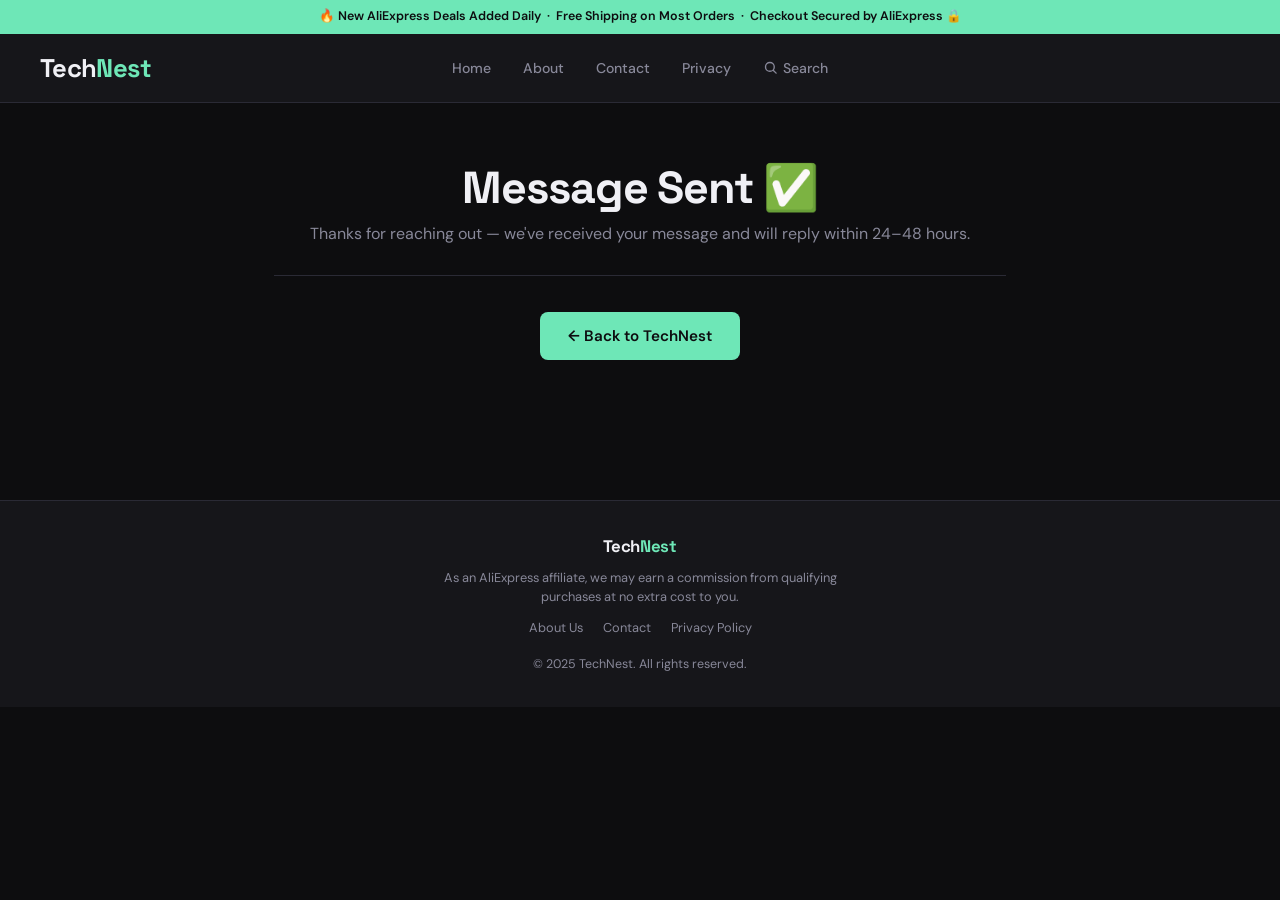
<file: thank-you.html>
<!DOCTYPE html>
<html lang="en">
<head>
  <meta charset="UTF-8">
  <meta name="viewport" content="width=device-width, initial-scale=1.0">
  <title>Message Sent — TechNest</title>
<meta name="description" content="Thanks for contacting TechNest. Your message has been received and our team will get back to you within 24-48 hours.">
<meta name="robots" content="noindex">
  <link rel="canonical" href="https://techgadgets9.netlify.app/thank-you.html">
  <link rel="stylesheet" href="style.css">
</head>
<body>

  <div class="announce-bar">
    <span>🔥 New AliExpress Deals Added Daily &nbsp;·&nbsp; Free Shipping on Most Orders &nbsp;·&nbsp; Checkout Secured by AliExpress 🔒</span>
  </div>

  <header>
    <div class="header-inner">
      <a href="index.html" class="logo">Tech<span>Nest</span></a>

      <!-- Mobile-only search box — hidden on desktop/laptop (see
           ".header-search" in style.css). Sits between the logo and
           the hamburger toggle. Wired up in script.js alongside the
           other two search boxes, so all three always stay in sync. -->
      <div class="header-search" role="search">
        <svg class="header-search-icon" width="16" height="16" viewBox="0 0 24 24" fill="none" stroke="currentColor" stroke-width="2.2" stroke-linecap="round" stroke-linejoin="round" aria-hidden="true"><circle cx="11" cy="11" r="7"></circle><line x1="21" y1="21" x2="16.65" y2="16.65"></line></svg>
        <input
          type="search"
          id="header-search-input"
          class="header-search-input"
          placeholder="Search..."
          aria-label="Search products"
          autocomplete="off">
      </div>

      <!-- Hamburger menu toggle — visible on mobile/tablet only.
           script.js toggles the "nav-open" class on #site-nav and
           flips aria-expanded; CSS (max-width: 760px) handles the
           slide-down panel and the icon's bar-to-X animation. -->
      <button
        class="nav-toggle"
        id="nav-toggle"
        type="button"
        aria-label="Toggle navigation menu"
        aria-expanded="false"
        aria-controls="site-nav">
        <span class="nav-toggle-bars" aria-hidden="true">
          <span class="nav-toggle-bar"></span>
          <span class="nav-toggle-bar"></span>
          <span class="nav-toggle-bar"></span>
        </span>
      </button>

      <nav class="header-nav" id="site-nav">
        <a href="index.html" class="nav-link">Home</a>
        <a href="about.html" class="nav-link">About</a>
        <a href="contact.html" class="nav-link">Contact</a>
        <a href="privacy.html" class="nav-link">Privacy</a>

        <!-- Search — same open/close pattern as the Categories dropdown
             above (button + absolutely-positioned panel), so it matches
             the existing look and feel. Typing filters products live on
             the Home page; on other pages, pressing Enter opens the Home
             page with that search already applied. Wiring lives in
             script.js (setupSearchDropdown / handleSearch). -->
        <div class="nav-dropdown nav-search" id="search-nav-dropdown">
          <button
            class="nav-link nav-dropdown-toggle"
            id="search-nav-toggle"
            type="button"
            aria-haspopup="true"
            aria-expanded="false"
            aria-label="Search products">
            <svg class="nav-search-icon" width="15" height="15" viewBox="0 0 24 24" fill="none" stroke="currentColor" stroke-width="2.2" stroke-linecap="round" stroke-linejoin="round" aria-hidden="true"><circle cx="11" cy="11" r="7"></circle><line x1="21" y1="21" x2="16.65" y2="16.65"></line></svg>
            <span class="nav-search-label">Search</span>
          </button>
          <div class="nav-search-panel" id="search-nav-panel">
            <input
              type="search"
              id="nav-search-input"
              class="nav-search-input"
              placeholder="Search products…"
              aria-label="Search products"
              autocomplete="off"
              enterkeyhint="search">
          </div>
        </div>
      </nav>
    </div>
  </header>

  <div class="page-wrap" style="text-align:center;">
    <h1 class="page-title">Message Sent ✅</h1>
    <p class="page-subtitle">
      Thanks for reaching out — we've received your message and will reply within 24–48 hours.
    </p>
    <a href="index.html" class="form-submit" style="display:inline-block; text-decoration:none;">
      ← Back to TechNest
    </a>
  </div>

  <footer>
    <div class="footer-inner">
      <div class="footer-logo">Tech<span>Nest</span></div>
      <p class="footer-text">As an AliExpress affiliate, we may earn a commission from qualifying purchases at no extra cost to you.</p>
      <div class="footer-nav">
        <a href="about.html">About Us</a>
        <a href="contact.html">Contact</a>
        <a href="privacy.html">Privacy Policy</a>
      </div>
      <p class="footer-copy">© 2025 TechNest. All rights reserved.</p>
    </div>
  </footer>

  <!-- script.js wires up the header Search box (this page has no
       product grid, so script.js only handles the search redirect). -->
  <script src="script.js"></script>

</body>
</html>
</file>
<file: style.css>
/* ============================================================
   style.css — All the visual styling for TechNest
   Think of this file as the "look and feel" of your website.
   Each section is labeled so you know what it controls.
   ============================================================ */

/* --- GOOGLE FONTS ---
   We load two fonts from Google:
   "Syne" for headings (bold, techy feel)
   "DM Sans" for body text (clean and readable)
*/
@import url('https://fonts.googleapis.com/css2?family=Syne:wght@700;800&family=Space+Grotesk:wght@600;700&family=DM+Sans:wght@400;500;600&display=swap');

/* --- CSS VARIABLES (Your Color Palette & Settings) ---
   These are like "nicknames" for colors.
   Change a value here → it updates EVERYWHERE on the site.
*/
:root {
  --bg: #0d0d0f;           /* Main dark background */
  --surface: #16161a;      /* Card background */
  --surface-2: #1e1e24;    /* Slightly lighter surface */
  --border: #2a2a35;       /* Subtle borders */
  --accent: #6ee7b7;       /* Bright mint-green accent */
  --accent-dark: #34d399;  /* Slightly deeper green for hover */
  --text: #f0f0f5;         /* Main white-ish text */
  --text-muted: #888899;   /* Gray secondary text */
  --danger: #f87171;       /* Red — not used much, but available */
  --radius: 14px;          /* How rounded the card corners are */
  --shadow: 0 4px 24px rgba(0,0,0,0.4); /* Card shadow */
  --ease: cubic-bezier(0.4, 0, 0.2, 1); /* Consistent, premium-feeling motion curve used across hovers/transitions */
}

/* --- RESET & BASE ---
   Clears browser default spacing and sets box-sizing
   so padding is included inside width calculations.
*/
*, *::before, *::after {
  box-sizing: border-box;
  margin: 0;
  padding: 0;
}

/* Makes clicking an anchor link (like our Hero CTA button)
   scroll down smoothly instead of jumping instantly. */
html {
  scroll-behavior: smooth;
}

/* Respect the OS-level "reduce motion" setting. Turns off the
   scrolling ticker, the card entrance animation, and smooth-scroll
   for people who've asked their system to minimize motion — while
   every element stays fully visible and fully functional. */
@media (prefers-reduced-motion: reduce) {
  html {
    scroll-behavior: auto;
  }

  *, *::before, *::after {
    animation-duration: 0.01ms !important;
    animation-iteration-count: 1 !important;
    transition-duration: 0.01ms !important;
    scroll-behavior: auto !important;
  }
}

/* --- ACCESSIBLE KEYBOARD FOCUS ---
   One consistent focus ring for every interactive element, visible
   only for keyboard navigation (not on mouse/touch clicks), so
   Tab-ing through the site always shows clearly where focus is. */
a:focus-visible,
button:focus-visible,
input:focus-visible,
select:focus-visible,
textarea:focus-visible,
[tabindex]:focus-visible {
  outline: 2px solid var(--accent);
  outline-offset: 2px;
  border-radius: 4px;
}

/* Body = the whole page background and font */
body {
  background-color: var(--bg);
  color: var(--text);
  font-family: 'DM Sans', sans-serif;
  font-size: 16px;
  line-height: 1.6;
  min-height: 100vh;
}

/* ============================================================
   HEADER — The top bar with site name and tagline
   ============================================================ */
header {
  background: var(--surface);
  border-bottom: 1px solid var(--border);
  padding: 0 24px;
  position: sticky;      /* Stays at top while you scroll */
  top: 0;
  z-index: 100;          /* Sits on top of everything */
}

.header-inner {
  max-width: 1200px;
  margin: 0 auto;
  display: grid;
  grid-template-columns: 1fr auto 1fr;
  align-items: center;
  height: 68px;
}

.logo {
  justify-self: start;
}

/* --- MOBILE NAV TOGGLE (hamburger) ---
   Hidden on desktop by default; shown only at the mobile breakpoint
   further down. Sits in the header-inner's third grid column so the
   logo stays left and this stays right once the nav collapses. */
.nav-toggle {
  display: none;
  justify-self: end;
  align-items: center;
  justify-content: center;
  width: 40px;
  height: 40px;
  padding: 0;
  background: none;
  border: none;
  border-radius: 8px;
  cursor: pointer;
}

.nav-toggle:hover {
  background: var(--surface-2);
}

.nav-toggle-bars {
  position: relative;
  width: 20px;
  height: 14px;
}

.nav-toggle-bar {
  position: absolute;
  left: 0;
  width: 100%;
  height: 2px;
  border-radius: 2px;
  background: var(--text);
  transition: transform 0.25s ease, opacity 0.2s ease, top 0.25s ease;
}

.nav-toggle-bar:nth-child(1) { top: 0; }
.nav-toggle-bar:nth-child(2) { top: 6px; }
.nav-toggle-bar:nth-child(3) { top: 12px; }

/* Morphs the three bars into an "X" when the menu is open */
.nav-toggle[aria-expanded="true"] .nav-toggle-bar:nth-child(1) {
  top: 6px;
  transform: rotate(45deg);
}
.nav-toggle[aria-expanded="true"] .nav-toggle-bar:nth-child(2) {
  opacity: 0;
}
.nav-toggle[aria-expanded="true"] .nav-toggle-bar:nth-child(3) {
  top: 6px;
  transform: rotate(-45deg);
}

/* --- MOBILE-ONLY HEADER SEARCH BOX ---
   Sits between the logo and the hamburger toggle. Hidden here by
   default (desktop/laptop keeps its existing hero search bar and
   header search dropdown, completely untouched); switched on only
   inside the max-width: 760px block further down, alongside the
   rest of the mobile nav layout. */
.header-search {
  display: none;
}

.header-search-icon {
  flex-shrink: 0;
  color: var(--text-muted);
}

.header-search-input {
  flex: 1;
  min-width: 0;
  width: 100%;
  font-family: 'DM Sans', sans-serif;
  font-size: 0.85rem;
  color: var(--text);
  background: none;
  border: none;
  outline: none;
}

.header-search-input::placeholder {
  color: var(--text-muted);
}
/* The logo / site name — matches the Hero heading's typeface,
   weight and tracking so the wordmark and the headline read as
   one consistent type system. */
.logo {
  font-family: 'Space Grotesk', sans-serif;
  font-size: 1.6rem;
  font-weight: 700;
  color: var(--text);
  letter-spacing: -0.025em;
  text-decoration: none;
  border-radius: 6px;
}

/* The green dot inside the logo */
.logo span {
  color: var(--accent);
}

/* Tagline text next to logo */
.tagline {
  font-size: 0.8rem;
  color: var(--text-muted);
  letter-spacing: 0.05em;
  text-transform: uppercase;
}

/* ============================================================
   HERO — The big intro section below the header
   ============================================================ */
.hero {
  text-align: center;
  padding: 56px 24px 32px;
  max-width: 800px;
  margin: 0 auto;
}

.hero-label {
  display: inline-block;
  font-size: 0.78rem;
  font-weight: 600;
  letter-spacing: 0.15em;
  text-transform: uppercase;
  color: var(--accent);
  background: rgba(110, 231, 183, 0.1);
  border: 1px solid rgba(110, 231, 183, 0.25);
  border-radius: 100px;
  padding: 6px 18px;
  margin-bottom: 26px;
}

.hero h1 {
  font-family: 'Space Grotesk', sans-serif;
  font-size: clamp(2.4rem, 6vw, 3.9rem); /* Matches the reference screenshot's exact scale */
  font-weight: 700;
  line-height: 1.08;
  letter-spacing: -0.025em;
  color: var(--text);
  margin-bottom: 22px;
}

/* The highlighted words — teal-to-blue gradient, matching the reference screenshot */
.hero h1 .highlight {
  background: linear-gradient(120deg, var(--accent), #7aa2ff);
  -webkit-background-clip: text;
  background-clip: text;
  -webkit-text-fill-color: transparent;
  color: var(--accent); /* fallback color for older browsers that can't do gradient text */
}

.hero p {
  font-size: 1.1rem;
  color: var(--text-muted);
  max-width: 540px;
  margin: 0 auto;
  line-height: 1.7;
}

/* --- HERO CTA BUTTON ---
   Styled the same way as the "Buy Now" button on the product
   details page (.detail-buy-btn), so it feels like it belongs
   to the same site instead of looking like a new design.
*/
.hero-cta-btn {
  display: inline-block;
  margin-top: 28px;
  font-family: 'DM Sans', sans-serif;
  font-size: 0.95rem;
  font-weight: 700;
  color: #0d0d0f;
  background: var(--accent);
  border-radius: 12px;
  padding: 14px 28px;
  text-decoration: none;
  transition: background 0.2s var(--ease), transform 0.15s var(--ease);
}

/* Flat by design — just a color shift and a small lift, no glow */
.hero-cta-btn:hover {
  background: var(--accent-dark);
  transform: translateY(-2px);
}

.hero-cta-btn:active {
  transform: translateY(0) scale(0.98);
}

/* --- TRUST BAR ---
   A short row of honest trust signals shown below the Hero.
   Wraps onto multiple lines automatically on small screens.
*/
.trust-bar {
  display: flex;
  flex-wrap: wrap;
  justify-content: center;
  gap: 28px;
  max-width: 900px;
  margin: 0 auto 8px;
  padding: 18px 24px;
  border-top: 1px solid var(--border);
  border-bottom: 1px solid var(--border);
}

.trust-item {
  display: flex;
  align-items: center;
  gap: 8px;
  font-size: 0.85rem;
  font-weight: 600;
  color: var(--text-muted);
}

.trust-icon {
  font-size: 1rem;
}

@media (max-width: 600px) {
  .trust-bar {
    gap: 16px 22px;
    padding: 16px 20px;
  }
}
/* ============================================================
   MAIN CONTENT WRAPPER — Centers everything on large screens
   ============================================================ */
main {
  max-width: 1200px;
  margin: 0 auto;
  padding: 0 24px 60px;
}

/* ============================================================
   CONTROLS BAR — Filter buttons + product count
   ============================================================ */
.controls {
  display: flex;
  align-items: center;
  justify-content: flex-end;  /* Right-aligns the product count now that filter buttons are gone */
  flex-wrap: wrap;
  gap: 16px;
  margin-bottom: 24px;
}

/* Shows "X products found" text */
.product-count {
  font-size: 0.85rem;
  color: var(--text-muted);
}

.product-count span {
  color: var(--text);
  font-weight: 600;
}

/* ============================================================
   PRODUCT GRID — The responsive card layout
   ============================================================ */
.product-grid {
  display: grid;
  /* Auto-fills columns that are at least 280px wide */
  grid-template-columns: repeat(auto-fill, minmax(280px, 1fr));
  gap: 24px;
  margin-bottom: 48px;
  /* Leaves space so the sticky header doesn't cover the top of
     the grid when the Hero CTA button scrolls down to it. */
  scroll-margin-top: 90px;
}

/* ============================================================
   PRODUCT CARD — Each individual product box
   ============================================================ */
.card {
  background: var(--surface);
  border: 1px solid var(--border);
  border-radius: var(--radius);
  overflow: hidden;           /* Keeps image inside rounded corners */
  display: flex;
  flex-direction: column;     /* Stacks image, text, button vertically */
  transition: transform 0.25s var(--ease), border-color 0.25s var(--ease), box-shadow 0.25s var(--ease);
  animation: fadeUp 0.4s ease both; /* Appears with a slide-up animation */
}

/* Card hover effect — a clean lift with a neutral shadow (no color
   tint), plus the border brightening to the accent color. Depth,
   not glow. */
.card:hover {
  transform: translateY(-5px);
  border-color: var(--accent);
  box-shadow: 0 12px 28px rgba(0, 0, 0, 0.35);
}

/* Slide-up animation for cards when they load */
@keyframes fadeUp {
  from { opacity: 0; transform: translateY(20px); }
  to   { opacity: 1; transform: translateY(0); }
}

/* Image wrapper — keeps a consistent aspect ratio */
.card-image {
  position: relative;
  width: 100%;
  padding-bottom: 62%;       /* This creates a 16:10-ish ratio */
  overflow: hidden;
  background: var(--surface-2);
}

/* The actual <img> element */
.card-image img {
  position: absolute;
  inset: 0;
  width: 100%;
  height: 100%;
  object-fit: cover;         /* Crops image to fill the box perfectly */
  transition: transform 0.4s;
}

/* Zoom image slightly on card hover */
.card:hover .card-image img {
  transform: scale(1.05);
}

/* Category badge on the image (top-right corner) */
.card-category {
  position: absolute;
  top: 12px;
  right: 12px;
  font-size: 0.7rem;
  font-weight: 600;
  letter-spacing: 0.08em;
  text-transform: uppercase;
  color: #0d0d0f;
  background: var(--accent);
  border-radius: 100px;
  padding: 3px 10px;
}

/* The text content area of the card */
.card-body {
  padding: 20px;
  display: flex;
  flex-direction: column;
  flex: 1;                   /* Takes remaining vertical space */
  gap: 10px;
}

/* Product title */
.card-title {
  font-family: 'Syne', sans-serif;
  font-size: 1rem;
  font-weight: 700;
  color: var(--text);
  line-height: 1.3;
}

/* Product description */
.card-desc {
  font-size: 0.875rem;
  color: var(--text-muted);
  line-height: 1.55;
  flex: 1;                   /* Pushes price + button to the bottom */
}

/* Price + button row */
.card-footer {
  display: flex;
  align-items: center;
  justify-content: space-between;
  gap: 12px;
  margin-top: 4px;
}

/* Price text */
.card-price {
  font-family: 'Syne', sans-serif;
  font-size: 1.2rem;
  font-weight: 700;
  color: var(--accent);
}

/* "Buy Now" button */
.buy-btn {
  font-family: 'DM Sans', sans-serif;
  font-size: 0.85rem;
  font-weight: 600;
  color: #0d0d0f;
  background: var(--accent);
  border: none;
  border-radius: 8px;
  padding: 9px 18px;
  cursor: pointer;
  text-decoration: none;     /* Removes underline (it's a link) */
  transition: background 0.2s var(--ease), transform 0.15s var(--ease);
  white-space: nowrap;
}

/* Hover effect on Buy Now */
.buy-btn:hover {
  background: var(--accent-dark);
  transform: scale(1.04);
}

.buy-btn:active {
  transform: scale(0.98);
}

/* ============================================================
   EMPTY STATE — Shown when no products match the filter
   ============================================================ */
.empty-state {
  text-align: center;
  padding: 80px 24px;
  color: var(--text-muted);
  grid-column: 1 / -1;      /* Spans full width of grid */
}

.empty-state .emoji {
  font-size: 3rem;
  margin-bottom: 16px;
}

.empty-state p {
  font-size: 1rem;
}

/* ============================================================
   LOADING STATE — Shown while fetching posts.json
   ============================================================ */
.loading {
  text-align: center;
  padding: 80px 24px;
  color: var(--text-muted);
  font-size: 1rem;
  grid-column: 1 / -1;
}

/* Spinning circle animation */
.spinner {
  width: 36px;
  height: 36px;
  border: 3px solid var(--border);
  border-top-color: var(--accent);
  border-radius: 50%;
  animation: spin 0.7s linear infinite;
  margin: 0 auto 16px;
}

@keyframes spin {
  to { transform: rotate(360deg); }
}

/* ============================================================
   LOAD MORE BUTTON — Below the product grid
   ============================================================ */
.load-more-wrapper {
  text-align: center;
}

#load-more-btn {
  font-family: 'DM Sans', sans-serif;
  font-size: 0.95rem;
  font-weight: 600;
  color: var(--accent);
  background: transparent;
  border: 1.5px solid var(--accent);
  border-radius: 100px;
  padding: 13px 40px;
  cursor: pointer;
  transition: background 0.2s var(--ease), color 0.2s var(--ease), transform 0.15s var(--ease);
}

#load-more-btn:hover {
  background: var(--accent);
  color: #0d0d0f;
}

#load-more-btn:active {
  transform: scale(0.98);
}

/* Hides the button when all products are shown */
#load-more-btn.hidden {
  display: none;
}

/* ============================================================
   FOOTER — Bottom of the page
   ============================================================ */
footer {
  background: var(--surface);
  border-top: 1px solid var(--border);
  padding: 32px 24px;
  text-align: center;
}

.footer-inner {
  max-width: 1200px;
  margin: 0 auto;
  display: flex;
  flex-direction: column;
  gap: 8px;
  align-items: center;
}

.footer-logo {
  font-family: 'Space Grotesk', sans-serif;
  font-size: 1.05rem;
  font-weight: 700;
  letter-spacing: -0.02em;
  color: var(--text);
}

.footer-logo span { color: var(--accent); }

.footer-text {
  font-size: 0.8rem;
  color: var(--text-muted);
  max-width: 400px;
  line-height: 1.5;
}

.footer-copy {
  font-size: 0.78rem;
  color: var(--text-muted);
  margin-top: 8px;
}

/* ============================================================
   MOBILE RESPONSIVE — Adjustments for small screens
   ============================================================ */
@media (max-width: 600px) {
  /* Tighter padding on mobile */
  .hero {padding:36px 20px 20px; }
  main  { padding: 0 16px 48px; }

  /* Scale the Hero type down further than the desktop clamp() floor
     allows, so the headline doesn't dominate small phone screens */
  .hero h1 {
    font-size: clamp(2rem, 9vw, 2.4rem);
    line-height: 1.14;
  }
  .hero p { font-size: 1rem; line-height: 1.6; }
  .hero-label { font-size: 0.72rem; padding: 5px 14px; }

  .page-title { font-size: clamp(1.6rem, 7vw, 2rem); }
  .page-subtitle { font-size: 0.92rem; padding-bottom: 22px; margin-bottom: 28px; }
  .page-section h2 { font-size: 1.08rem; }
  .page-section p { font-size: 0.9rem; }
  .detail-title { font-size: clamp(1.4rem, 6vw, 1.8rem); }
  .desc-inner { font-size: 0.92rem; }

  /* Slightly smaller cards */
  .card-title { font-size: 0.95rem; }
  .card-price { font-size: 1.1rem; }
  .card-desc { font-size: 0.83rem; }
}

/* ============================================================
   NEW ADDITIONS — Appended below existing styles
   These add support for: announcement bar, nav links,
   discount badge, label badge, original price, footer nav
   ============================================================ */

/* --- ANNOUNCEMENT BAR ---
   Scrolling text strip above the header
*/
.announce-bar {
  background: var(--accent);
  color: #0d0d0f;
  text-align: center;
  font-size: 0.78rem;
  font-weight: 600;
  padding: 7px 16px;
  overflow: hidden;
  white-space: nowrap;
}

.announce-bar span {
  display: inline-block;
  animation: ticker 28s linear infinite;
}

@keyframes ticker {
  0%   { transform: translateX(60vw); }
  100% { transform: translateX(-100%); }
}

/* --- HEADER NAVIGATION LINKS ---
   Replaces the old static tagline
*/
.header-nav {
  display: flex;
  align-items: center;
  justify-self: center;
  gap: 4px;
}

.nav-link {
  font-family: 'DM Sans', sans-serif;
  font-size: 0.88rem;
  font-weight: 500;
  color: var(--text-muted);
  text-decoration: none;
  padding: 8px 14px;
  border-radius: 8px;
  transition: color 0.2s, background 0.2s;
}

/* Hover — brightens the text and shows a soft neutral background */
.nav-link:hover {
  color: var(--text);
  background: var(--surface-2);
}

/* The active page ("Home") — text color only, no background,
   no filled pill. Clean and modern. */
.nav-link.active {
  color: var(--accent);
  font-weight: 600;
}

/* --- DISCOUNT BADGE on card image (bottom-left) ---
   Shows "-58%" style red badge
*/
.discount-badge {
  position: absolute;
  bottom: 10px;
  left: 10px;
  font-size: 0.72rem;
  font-weight: 700;
  color: #fff;
  background: #ef4444;
  border-radius: 6px;
  padding: 3px 8px;
  letter-spacing: 0.03em;
}

/* --- LABEL BADGE on card image (top-left) ---
   Shows "Best Seller", "Hot Deal" etc.
*/
.label-badge {
  position: absolute;
  top: 10px;
  left: 10px;
  font-size: 0.68rem;
  font-weight: 700;
  letter-spacing: 0.06em;
  text-transform: uppercase;
  color: #0d0d0f;
  background: #fbbf24;
  border-radius: 6px;
  padding: 3px 8px;
}

/* --- PRICE GROUP — holds sale price + original price together */
.price-group {
  display: flex;
  flex-direction: column;
  gap: 2px;
}

/* --- ORIGINAL PRICE — crossed out ---
   The old higher price shown below the sale price
*/
.original-price {
  font-size: 0.78rem;
  color: var(--text-muted);
  text-decoration: line-through;
  line-height: 1;
}

/* --- FOOTER NAVIGATION LINKS ---
   Small links row at the bottom of the footer
*/
.footer-nav {
  display: flex;
  gap: 20px;
  margin-top: 4px;
}

.footer-nav a {
  position: relative;
  font-size: 0.8rem;
  color: var(--text-muted);
  text-decoration: none;
  transition: color 0.2s var(--ease);
}

/* A thin underline that grows in from the left on hover, instead
   of an instant color swap — a small, deliberate detail rather
   than a default browser hover state. */
.footer-nav a::after {
  content: '';
  position: absolute;
  left: 0;
  bottom: -3px;
  width: 100%;
  height: 1px;
  background: currentColor;
  transform: scaleX(0);
  transform-origin: left;
  transition: transform 0.25s var(--ease);
}

.footer-nav a:hover {
  color: var(--accent);
}

.footer-nav a:hover::after {
  transform: scaleX(1);
}

/* --- ABOUT / CONTACT / PRIVACY PAGE STYLES ---
   Used by about.html, contact.html, privacy.html
*/
.page-wrap {
  max-width: 780px;
  margin: 60px auto;
  padding: 0 24px 80px;
}

.page-title {
  font-family: 'Space Grotesk', sans-serif;
  font-size: clamp(1.8rem, 4vw, 2.8rem);
  font-weight: 700;
  letter-spacing: -0.025em;
  line-height: 1.12;
  color: var(--text);
  margin-bottom: 8px;
}

.page-subtitle {
  font-size: 1rem;
  color: var(--text-muted);
  padding-bottom: 28px;
  border-bottom: 1px solid var(--border);
  margin-bottom: 36px;
}

.page-section {
  margin-bottom: 36px;
}

.page-section h2 {
  font-family: 'Syne', sans-serif;
  font-size: 1.2rem;
  font-weight: 700;
  color: var(--text);
  margin-bottom: 10px;
}

.page-section p {
  font-size: 0.95rem;
  color: var(--text-muted);
  line-height: 1.8;
  margin-bottom: 10px;
}

.page-section a {
  position: relative;
  color: var(--accent);
  text-decoration: none;
  transition: color 0.2s var(--ease);
}

.page-section a::after {
  content: '';
  position: absolute;
  left: 0;
  bottom: -1px;
  width: 100%;
  height: 1px;
  background: currentColor;
  transform: scaleX(0);
  transform-origin: left;
  transition: transform 0.25s var(--ease);
}

.page-section a:hover::after {
  transform: scaleX(1);
}

/* Contact form styles */
.contact-form {
  display: flex;
  flex-direction: column;
  gap: 16px;
}

.form-group {
  display: flex;
  flex-direction: column;
  gap: 6px;
}

.form-group label {
  font-size: 0.85rem;
  font-weight: 600;
  color: var(--text);
}

.form-group input,
.form-group textarea {
  font-family: 'DM Sans', sans-serif;
  font-size: 0.95rem;
  color: var(--text);
  background: var(--surface);
  border: 1px solid var(--border);
  border-radius: 8px;
  padding: 11px 14px;
  outline: none;
  transition: border-color 0.2s;
  resize: vertical;
}

.form-group input:focus,
.form-group textarea:focus {
  border-color: var(--accent);
}

.form-group input:focus-visible,
.form-group textarea:focus-visible {
  outline: 2px solid var(--accent);
  outline-offset: 1px;
}

.form-submit {
  font-family: 'DM Sans', sans-serif;
  font-size: 0.95rem;
  font-weight: 600;
  color: #0d0d0f;
  background: var(--accent);
  border: none;
  border-radius: 8px;
  padding: 12px 28px;
  cursor: pointer;
  transition: background 0.2s var(--ease), transform 0.15s var(--ease);
  align-self: flex-start;
}

.form-submit:hover {
  background: var(--accent-dark);
}

.form-submit:active {
  transform: scale(0.98);
}

/* Mobile tweaks for new elements */
@media (max-width: 600px) {
  .footer-nav { flex-wrap: wrap; justify-content: center; gap: 12px; }
  .announce-bar { font-size: 0.72rem; }
}

/* ============================================================
   RESPONSIVE NAVBAR — Hamburger menu
   Below 760px the header nav collapses behind a hamburger toggle
   (".nav-toggle", see the header-inner rules above) and reopens as
   a full-width slide-down panel anchored under the sticky header.
   script.js toggles the "nav-open" class and the button's
   aria-expanded attribute — no layout changes needed elsewhere.
   ============================================================ */
@media (max-width: 760px) {
  .header-inner {
    grid-template-columns: auto 1fr auto;
    column-gap: 10px;
    height: 60px;
  }

  .logo {
    /* Slightly smaller so it never crowds the search box on narrow phones */
    font-size: 1.35rem;
  }

  .nav-toggle {
    display: flex;
  }

  /* The mobile-only header search box — sits in the middle grid
     column between the logo and the hamburger, and grows/shrinks
     with the available space (1fr) without disturbing either. */
  .header-search {
    display: flex;
    align-items: center;
    gap: 8px;
    min-width: 0;
    height: 38px;
    background: var(--surface);
    border: 1px solid var(--border);
    border-radius: 10px;
    padding: 0 12px;
    transition: border-color 0.2s var(--ease);
  }

  .header-search:focus-within {
    border-color: var(--accent);
  }

  .header-nav {
    position: absolute;
    top: 100%;
    left: 0;
    right: 0;
    justify-self: stretch;
    flex-direction: column;
    align-items: stretch;
    gap: 2px;
    max-height: 0;
    overflow: hidden;
    background: var(--surface);
    border-bottom: 1px solid var(--border);
    box-shadow: var(--shadow);
    padding: 0 20px;
    opacity: 0;
    transition: max-height 0.32s ease, opacity 0.24s ease, padding 0.32s ease;
  }

  /* JS adds this class when the hamburger is tapped. Generous
     max-height (rather than a hard-to-compute exact value) keeps
     the open/close transition smooth without extra JS measuring. */
  .header-nav.nav-open {
    max-height: 70vh;
    overflow-y: auto;
    opacity: 1;
    padding: 10px 20px 18px;
  }

  /* Lets the Categories/Search flyout (below) float OVER the rest of
     the open nav instead of being clipped by this container's own
     scroll box. The flat link list above always fits comfortably
     within max-height on any real phone, so nothing is lost here —
     this just stops that safety-net scroll box from cutting off the
     floating menu the same way it would clip anything positioned
     outside its own box. */
  .header-nav.nav-open {
    overflow: visible;
  }

  .header-nav .nav-link {
    width: 100%;
    font-size: 0.95rem;
    padding: 13px 10px;
  }

  /* Hide the Privacy Policy link from the MOBILE nav panel only.
     Scoped to ".header-nav" so it does NOT touch the footer's own
     Privacy Policy link (.footer-nav), which stays visible everywhere.
     This lives inside the 760px mobile-nav media query — the same
     one that controls the hamburger panel itself — so it only ever
     applies when the mobile nav is in play, never on desktop. */
  .header-nav a[href="privacy.html"] {
    display: none;
  }

  .header-nav .nav-dropdown {
    width: 100%;
  }

  .header-nav .nav-dropdown-toggle {
    width: 100%;
    justify-content: flex-start;
    gap: 8px;
  }

  .header-nav .nav-dropdown-arrow {
    margin-left: auto;
  }

  /* There's room in the full-width panel, so keep the "Search" label
     visible instead of shrinking to icon-only like the old cramped nav */
  .header-nav .nav-search-label {
    display: inline;
  }

  /* Categories / Search flyout panels: SAME floating-card behavior
     as desktop (position:absolute, inherited from the base rule —
     not overridden here), just stretched to the full width of the
     now-full-width ".nav-dropdown" instead of desktop's fixed
     220px/260px. Because the toggle button itself already spans the
     full nav width on mobile, anchoring left:0/right:0 to it keeps
     the menu safely on-screen without ever needing to detach it from
     its toggle the way the old cramped horizontal nav once did. This
     also means it opens with the exact same fade + slide-down
     animation as desktop, rather than growing/pushing content down. */
  .header-nav .nav-dropdown-menu {
    left: 0;
    right: 0;
    width: auto;
  }

  .header-nav .nav-search-panel {
    left: 0;
    right: 0;
    width: auto;
  }

  /* The hero search bar (search box + "All Categories" dropdown) is
     hidden on mobile only. Search now lives in the header, and
     Categories is already in the hamburger nav — both were
     redundant here. Desktop/laptop is completely untouched. */
  .hero-search {
    display: none;
  }
}

/* ============================================================
   NEW ADDITIONS — Product Details Page + Card Updates
   Appended below all existing styles. Nothing above changed.
   ============================================================ */

/* --- CARD TITLE AS A LINK ---
   Makes the title clickable without looking like a typical link
*/
.card-title-link {
  text-decoration: none;
  color: inherit;
  display: block;
}

.card-title-link:hover .card-title {
  color: var(--accent); /* Title turns green on hover */
}

/* Cursor pointer on card image link */
.card-image a {
  display: block;
  cursor: pointer;
}

/* --- "SEE DETAILS" BUTTON ON CARD ---
   Replaces the old Buy Now button on product cards.
   Styled as an outlined button so it feels secondary.
*/
.read-more-btn {
  font-family: 'DM Sans', sans-serif;
  font-size: 0.82rem;
  font-weight: 600;
  color: var(--accent);
  background: transparent;
  border: 1.5px solid var(--accent);
  border-radius: 8px;
  padding: 7px 14px;
  text-decoration: none;
  white-space: nowrap;
  transition: all 0.2s;
}

.read-more-btn:hover {
  background: var(--accent);
  color: #0d0d0f;
}

/* ============================================================
   PRODUCT DETAILS PAGE — product.html
   These styles only apply on the product details page.
   ============================================================ */

/* Outer wrapper — same max-width as rest of site */
.product-detail-wrap {
  max-width: 1000px;
  margin: 48px auto;
  padding: 0 24px 80px;
}

/* Back link at top */
.back-link {
  display: inline-flex;
  align-items: center;
  gap: 6px;
  font-size: 0.88rem;
  font-weight: 500;
  color: var(--text-muted);
  text-decoration: none;
  margin-bottom: 32px;
  transition: color 0.2s;
}

.back-link:hover { color: var(--accent); }

/* Two-column layout: image on left, info on right */
.product-detail-grid {
  display: grid;
  grid-template-columns: 1fr 1fr;
  gap: 48px;
  align-items: start;
}

/* Left column — product image */
.product-detail-image {
  border-radius: 16px;
  overflow: hidden;
  border: 1px solid var(--border);
  background: var(--surface-2);
  position: sticky;
  top: 90px; /* Sticks below the header while scrolling */
}

.product-detail-image img {
  width: 100%;
  height: auto;
  display: block;
  object-fit: cover;
}

/* Right column — all text and buttons */
.product-detail-info {
  display: flex;
  flex-direction: column;
  gap: 20px;
}

/* Category + badge row at top */
.detail-meta {
  display: flex;
  align-items: center;
  gap: 10px;
  flex-wrap: wrap;
}

.detail-category {
  font-size: 0.72rem;
  font-weight: 700;
  letter-spacing: 0.1em;
  text-transform: uppercase;
  color: var(--accent);
  background: rgba(110, 231, 183, 0.1);
  border: 1px solid rgba(110, 231, 183, 0.2);
  border-radius: 100px;
  padding: 4px 12px;
}

.detail-badge {
  font-size: 0.72rem;
  font-weight: 700;
  letter-spacing: 0.06em;
  text-transform: uppercase;
  color: #0d0d0f;
  background: #fbbf24;
  border-radius: 100px;
  padding: 4px 12px;
}

/* Product title on details page — the primary visual focus of the page */
.detail-title {
  font-family: 'Space Grotesk', sans-serif;
  font-size: clamp(1.7rem, 3.2vw, 2.5rem);
  font-weight: 700;
  color: var(--text);
  line-height: 1.18;
  letter-spacing: -0.02em;
  max-width: 620px;
  text-wrap: balance;
}
/* Description wrapper */
.description-wrap {
  border-top: 1px solid var(--border);
  padding-top: 20px;
}

/* Collapsed state — shows ~3 lines, fades out bottom */
.detail-description {
  position: relative;
  max-height: 82px;
  overflow: hidden;
  transition: max-height 0.4s ease;
}

/* Fade effect at bottom when collapsed */
.detail-description::after {
  content: '';
  position: absolute;
  bottom: 0; left: 0; right: 0;
  height: 40px;
  background: linear-gradient(to bottom, transparent, var(--bg));
  pointer-events: none;
}

/* Expanded — show everything, remove fade */
.detail-description.expanded {
  max-height: 9999px;
}

.detail-description.expanded::after {
  display: none;
}

/* Inner content styles */
.desc-inner {
  font-size: 0.98rem;
  color: #b6b6c3;          /* Lighter, easier-to-read gray than the site's default muted-gray text */
  line-height: 1.8;
  letter-spacing: 0.1px;
}

/* Paragraph spacing — the browser default gives none, so long
   descriptions ran together with no visual breathing room */
.desc-inner p {
  margin: 0 0 14px;
}

.desc-inner p:last-child {
  margin-bottom: 0;
}

/* Section headings like "Overview", "Features", "Specifications" —
   now clearly separated from body text with their own weight,
   spacing, and a subtle underline to mark each new section */
.desc-inner h1, .desc-inner h2, .desc-inner h3 {
  color: var(--text);
  font-family: 'Space Grotesk', sans-serif;
  font-size: 1.08rem;
  font-weight: 700;
  letter-spacing: 0.01em;
  margin: 28px 0 12px;
  padding-bottom: 8px;
  border-bottom: 1px solid var(--border);
}

.desc-inner h1:first-child,
.desc-inner h2:first-child,
.desc-inner h3:first-child {
  margin-top: 0;
}

/* Bulleted lists — the browser default bullets looked plain,
   so we replace them with small accent-colored dots and add
   comfortable spacing between each item */
.desc-inner ul {
  list-style: none;
  margin: 12px 0 18px;
  padding: 0;
  display: flex;
  flex-direction: column;
  gap: 10px;
}

.desc-inner ul li {
  position: relative;
  padding-left: 20px;
  line-height: 1.7;
}

.desc-inner ul li::before {
  content: '';
  position: absolute;
  left: 0;
  top: 0.65em;
  width: 6px;
  height: 6px;
  border-radius: 50%;
  background: var(--accent);
}

.desc-inner ol {
  margin: 12px 0 18px;
  padding-left: 20px;
  display: flex;
  flex-direction: column;
  gap: 10px;
}

.desc-inner ol li {
  line-height: 1.7;
}

.desc-inner strong, .desc-inner b {
  color: var(--text);
  font-weight: 600;
}
.desc-inner table {
  width: 100%;
  border-collapse: collapse;
  font-size: 0.85rem;
  margin-top: 12px;
}

.desc-inner td, .desc-inner th {
  border: 1px solid var(--border);
  padding: 8px 10px;
  text-align: left;
}

.desc-inner th {
  background: var(--surface-2);
  color: var(--text);
  font-weight: 600;
}

/* Price row on details page */
.detail-pricing {
  display: flex;
  align-items: baseline;
  gap: 16px;
  margin-top: 2px;
}

.detail-price {
  font-family: 'Space Grotesk', sans-serif;
  font-size: 1.9rem;
  font-weight: 600;
  letter-spacing: -0.01em;
  color: var(--accent);
}

.detail-original-price {
  font-size: 1rem;
  font-weight: 500;
  color: var(--text-muted);
  text-decoration: line-through;
  opacity: 0.75;
}
.detail-discount {
  font-size: 0.85rem;
  font-weight: 700;
  color: #fff;
  background: #ef4444;
  border-radius: 6px;
  padding: 3px 10px;
}

/* The main Buy Now button on the details page */
.detail-buy-btn {
  display: block;
  text-align: center;
  font-family: 'DM Sans', sans-serif;
  font-size: 1.05rem;
  font-weight: 700;
  color: #0d0d0f;
  background: var(--accent);
  border-radius: 12px;
  padding: 16px 24px;
  text-decoration: none;
  transition: background 0.2s var(--ease), transform 0.15s var(--ease);
}

.detail-buy-btn:hover {
  background: var(--accent-dark);
  transform: translateY(-2px);
}

.detail-buy-btn:active {
  transform: translateY(0) scale(0.98);
}

/* Small notice below the Buy Now button */
.detail-notice {
  font-size: 0.78rem;
  color: var(--text-muted);
  text-align: center;
  margin-top: -8px;
}

/* ============================================================
   STICKY MOBILE BUY NOW BAR — product.html only
   Hidden everywhere by default. Only turned on inside the
   max-width: 600px media query below, AND only once JavaScript
   has put content inside it (":not(:empty)"). This means it can
   never appear as an empty bar on desktop or on an error page.
   ============================================================ */
.sticky-buy-bar {
  display: none;
}

/* Leaves room at the very bottom of the page (on mobile only) so
   the fixed bar never covers the footer's last links or the Buy
   Now button's own notice text. Scoped with "body.product-page"
   so it only affects this one page, not the rest of the site. */
@media (max-width: 600px) {
  body.product-page {
    padding-bottom: 84px;
  }

  .sticky-buy-bar:not(:empty) {
    display: flex;
    align-items: center;
    justify-content: space-between;
    gap: 12px;
    position: fixed;
    left: 0;
    right: 0;
    bottom: 0;
    z-index: 200;
    background: var(--surface);
    border-top: 1px solid var(--border);
    padding: 12px 16px calc(12px + env(safe-area-inset-bottom));
    box-shadow: 0 -4px 20px rgba(0, 0, 0, 0.35);
  }

  .sticky-buy-price {
    font-family: 'DM Sans', sans-serif;
    font-size: 1.05rem;
    font-weight: 700;
    color: var(--text);
    white-space: nowrap;
  }

  .sticky-buy-btn {
    flex: 1;
    max-width: 220px;
    text-align: center;
    font-family: 'DM Sans', sans-serif;
    font-size: 0.95rem;
    font-weight: 700;
    color: #0d0d0f;
    background: var(--accent);
    border-radius: 10px;
    padding: 12px 20px;
    text-decoration: none;
    white-space: nowrap;
  }

  .sticky-buy-btn:active {
    background: var(--accent-dark);
  }
}

/* Error/loading states on product page */
.detail-error {
  text-align: center;
  padding: 80px 24px;
  color: var(--text-muted);
}

.detail-error h2 {
  font-family: 'Syne', sans-serif;
  font-size: 1.4rem;
  color: var(--text);
  margin: 16px 0 10px;
}

/* Mobile: stack image above info on small screens */
@media (max-width: 680px) {
  .product-detail-grid {
    grid-template-columns: 1fr;
    gap: 28px;
  }
  .product-detail-image {
    position: static; /* Remove sticky on mobile */
  }
 .detail-price { font-size: 1.5rem; }
}
/* Read More toggle button */

.read-more-toggle {
  display: block;
  width: 100%;
  font-family: 'DM Sans', sans-serif;
  font-size: 0.88rem;
  font-weight: 600;
  color: var(--accent);
  background: transparent;
  border: 1.5px solid var(--accent);
  border-radius: 8px;
  padding: 8px 18px;
  margin-top: 12px;
  cursor: pointer;
  transition: all 0.2s;
}

.read-more-toggle:hover {
  background: var(--accent);
  color: #0d0d0f;
}
/* ============================================================
   CATEGORIES NAV DROPDOWN
   This is the new "Categories" menu in the top navigation bar.
   It's hidden by default, and script.js adds the "open" class
   to show it when the button is clicked.
   ============================================================ */
.nav-dropdown {
  position: relative;
}

.nav-dropdown-toggle {
  display: inline-flex;
  align-items: center;
  gap: 5px;
  background: none;
  border: none;
  cursor: pointer;
}

.nav-dropdown-arrow {
  display: inline-block;
  font-size: 0.95rem;
  line-height: 1;
  color: var(--text-muted);
  transition: transform 0.25s var(--ease), color 0.2s var(--ease);
}

/* Brightens along with the label text on hover, so the arrow
   doesn't look disconnected from the button it belongs to */
.nav-dropdown-toggle:hover .nav-dropdown-arrow {
  color: var(--text);
}

/* Flip the little arrow upside down when the menu is open */
.nav-dropdown.open .nav-dropdown-arrow {
  transform: rotate(180deg);
  color: var(--accent);
}

/* The menu box itself — invisible until "open" class is added */
.nav-dropdown-menu {
  position: absolute;
  top: calc(100% + 10px);
  left: 0;
  min-width: 220px;
  background: var(--surface);
  border: 1px solid var(--border);
  border-radius: var(--radius);
  box-shadow: var(--shadow);
  padding: 8px;
  display: flex;
  flex-direction: column;
  gap: 2px;
  opacity: 0;
  visibility: hidden;
  transform: translateY(-8px);
  transition: opacity 0.2s, transform 0.2s, visibility 0.2s;
  z-index: 200;
  max-height: 75vh;       /* Stops the menu from growing past 75% of the screen height */
  overflow-y: auto;       /* Adds a scrollbar inside the menu once content is taller than max-height */
  -webkit-overflow-scrolling: touch; /* Smooth, natural scrolling feel on trackpads/touch trackpads */
}

/* When script.js adds the "open" class, the menu fades and slides into view */
.nav-dropdown.open .nav-dropdown-menu {
  opacity: 1;
  visibility: visible;
  transform: translateY(0);
}

/* Each category name inside the dropdown */
.nav-dropdown-item {
  display: block;
  width: 100%;
  text-align: left;
  font-family: 'DM Sans', sans-serif;
  font-size: 0.85rem;
  font-weight: 500;
  color: var(--text-muted);
  background: none;
  border: none;
  border-radius: 8px;
  padding: 9px 12px;
  cursor: pointer;
  white-space: normal;      /* Lets long names like "Portable Chargers & Power Banks" wrap onto 2 lines */
  word-break: break-word;   /* Extra safety net for any unusually long word */
  transition: background 0.2s, color 0.2s;
}

.nav-dropdown-item:hover {
  background: var(--surface-2);
  color: var(--text);
}

/* The currently-selected category */
.nav-dropdown-item.active {
  color: var(--accent);
  background: rgba(110, 231, 183, 0.1);
  font-weight: 600;
}

/* Categories dropdown positioning on mobile is now handled entirely
   by the unified "RESPONSIVE NAVBAR" block above (max-width: 760px),
   which anchors the menu directly to its now-full-width toggle
   button — the same floating-card behavior as desktop. (This replaces
   an older, narrower fix that only worked below 600px and predates
   the hamburger menu.) */

/* ============================================================
   HEADER SEARCH BOX
   Reuses the existing ".nav-dropdown" + ".nav-link.nav-dropdown-toggle"
   pattern from the Categories menu above, so the toggle button already
   looks correct with zero extra CSS. Only the panel and input below are
   new. On mobile, ".nav-dropdown { position: static; }" from the rule
   above already applies here too (same class), which is what lets the
   mobile override anchor the panel to the header instead of the button.
   ============================================================ */

/* Small magnifying-glass icon inside the toggle button */
.nav-search-icon {
  display: inline-block;
  vertical-align: -2px;
}

/* The dropdown panel that holds the search input.
   Anchored to the right edge since Search is the last item in the nav
   (mirrors .nav-dropdown-menu, which anchors left since Categories
   sits near the start of the nav). */
.nav-search-panel {
  position: absolute;
  top: calc(100% + 10px);
  right: 0;
  width: 260px;
  background: var(--surface);
  border: 1px solid var(--border);
  border-radius: var(--radius);
  box-shadow: var(--shadow);
  padding: 10px;
  opacity: 0;
  visibility: hidden;
  transform: translateY(-8px);
  transition: opacity 0.2s, transform 0.2s, visibility 0.2s;
  z-index: 200;
}

/* Fades and slides the panel into view, same as the Categories menu */
.nav-dropdown.open .nav-search-panel {
  opacity: 1;
  visibility: visible;
  transform: translateY(0);
}

/* The search input itself — styled like the inputs on the Contact form
   so it matches the rest of the site. */
.nav-search-input {
  width: 100%;
  font-family: 'DM Sans', sans-serif;
  font-size: 0.9rem;
  color: var(--text);
  background: var(--surface-2);
  border: 1px solid var(--border);
  border-radius: 8px;
  padding: 10px 12px;
  outline: none;
  transition: border-color 0.2s;
}

.nav-search-input:focus {
  border-color: var(--accent);
}

.nav-search-input:focus-visible {
  outline: 2px solid var(--accent);
  outline-offset: 1px;
}

/* Search panel positioning on mobile is likewise handled entirely by
   the unified "RESPONSIVE NAVBAR" block above — same floating-card
   behavior as desktop, anchored to its own full-width toggle. */

/* ============================================================
   HERO SEARCH BAR — Big search input + Categories dropdown,
   sitting directly below the hero heading. One continuous
   rounded bar (search on the left, dropdown on the right,
   thin divider between) so it reads as a single control, matching
   the dark surface/border/shadow already used across the site.
   ============================================================ */
.hero-search {
  max-width: 900px;
  margin: 0 auto 40px;
  padding: 0 24px;
}

.hero-search-bar {
  display: flex;
  align-items: stretch;
  background: var(--surface);
  border: 1px solid var(--border);
  border-radius: var(--radius);
  box-shadow: var(--shadow);
  overflow: hidden;
  transition: border-color 0.2s var(--ease), box-shadow 0.2s var(--ease);
}

/* Subtle accent glow when either control inside is focused */
.hero-search-bar:focus-within {
  border-color: var(--accent);
  box-shadow: 0 0 0 3px rgba(110, 231, 183, 0.15);
}

/* --- Search side (left, ~78%) --- */
.hero-search-box {
  flex: 3 1 78%;
  display: flex;
  align-items: center;
  gap: 12px;
  padding: 16px 20px;
  min-width: 0;
}

.hero-search-icon {
  flex-shrink: 0;
  color: var(--text-muted);
}

.hero-search-input {
  flex: 1;
  min-width: 0;
  font-family: 'DM Sans', sans-serif;
  font-size: 1rem;
  color: var(--text);
  background: none;
  border: none;
  outline: none;
}

.hero-search-input::placeholder {
  color: var(--text-muted);
}

/* Thin vertical line separating search from the dropdown */
.hero-search-divider {
  width: 1px;
  background: var(--border);
  margin: 10px 0;
  flex-shrink: 0;
}

/* --- Categories side (right, ~22%) --- */
.hero-category-box {
  flex: 1 1 22%;
  min-width: 150px;
  display: flex;
  align-items: center;
}

/* A native <select> styled to match the search input's height,
   padding, radius area, and colors — with a custom chevron icon
   since browsers don't let us style the default arrow directly. */
.hero-category-select {
  width: 100%;
  height: 100%;
  font-family: 'DM Sans', sans-serif;
  font-size: 0.95rem;
  font-weight: 500;
  color: var(--text);
  background-color: transparent;
  border: none;
  outline: none;
  cursor: pointer;
  padding: 16px 36px 16px 18px;
  appearance: none;
  -webkit-appearance: none;
  -moz-appearance: none;
  background-image: url("data:image/svg+xml,%3Csvg xmlns='http://www.w3.org/2000/svg' viewBox='0 0 24 24' fill='none' stroke='%23888899' stroke-width='2' stroke-linecap='round' stroke-linejoin='round'%3E%3Cpolyline points='6 9 12 15 18 9'%3E%3C/polyline%3E%3C/svg%3E");
  background-repeat: no-repeat;
  background-position: right 14px center;
  background-size: 14px;
  transition: background-color 0.2s;
}

/* Same hover feel as the rest of the site's interactive controls */
.hero-category-select:hover,
.hero-category-select:focus {
  background-color: var(--surface-2);
}

.hero-category-select:focus-visible {
  outline: 2px solid var(--accent);
  outline-offset: -2px;
}

.hero-category-select option {
  background: var(--surface);
  color: var(--text);
}

/* Stack vertically on mobile, as required */
@media (max-width: 700px) {
  .hero-search-bar {
    flex-direction: column;
  }

  .hero-search-divider {
    width: auto;
    height: 1px;
    margin: 0 16px;
  }

  .hero-category-box {
    width: 100%;
    min-width: 0;
  }

  .hero-search {
    padding: 0 20px;
    margin-bottom: 32px;
  }
}
</file>
